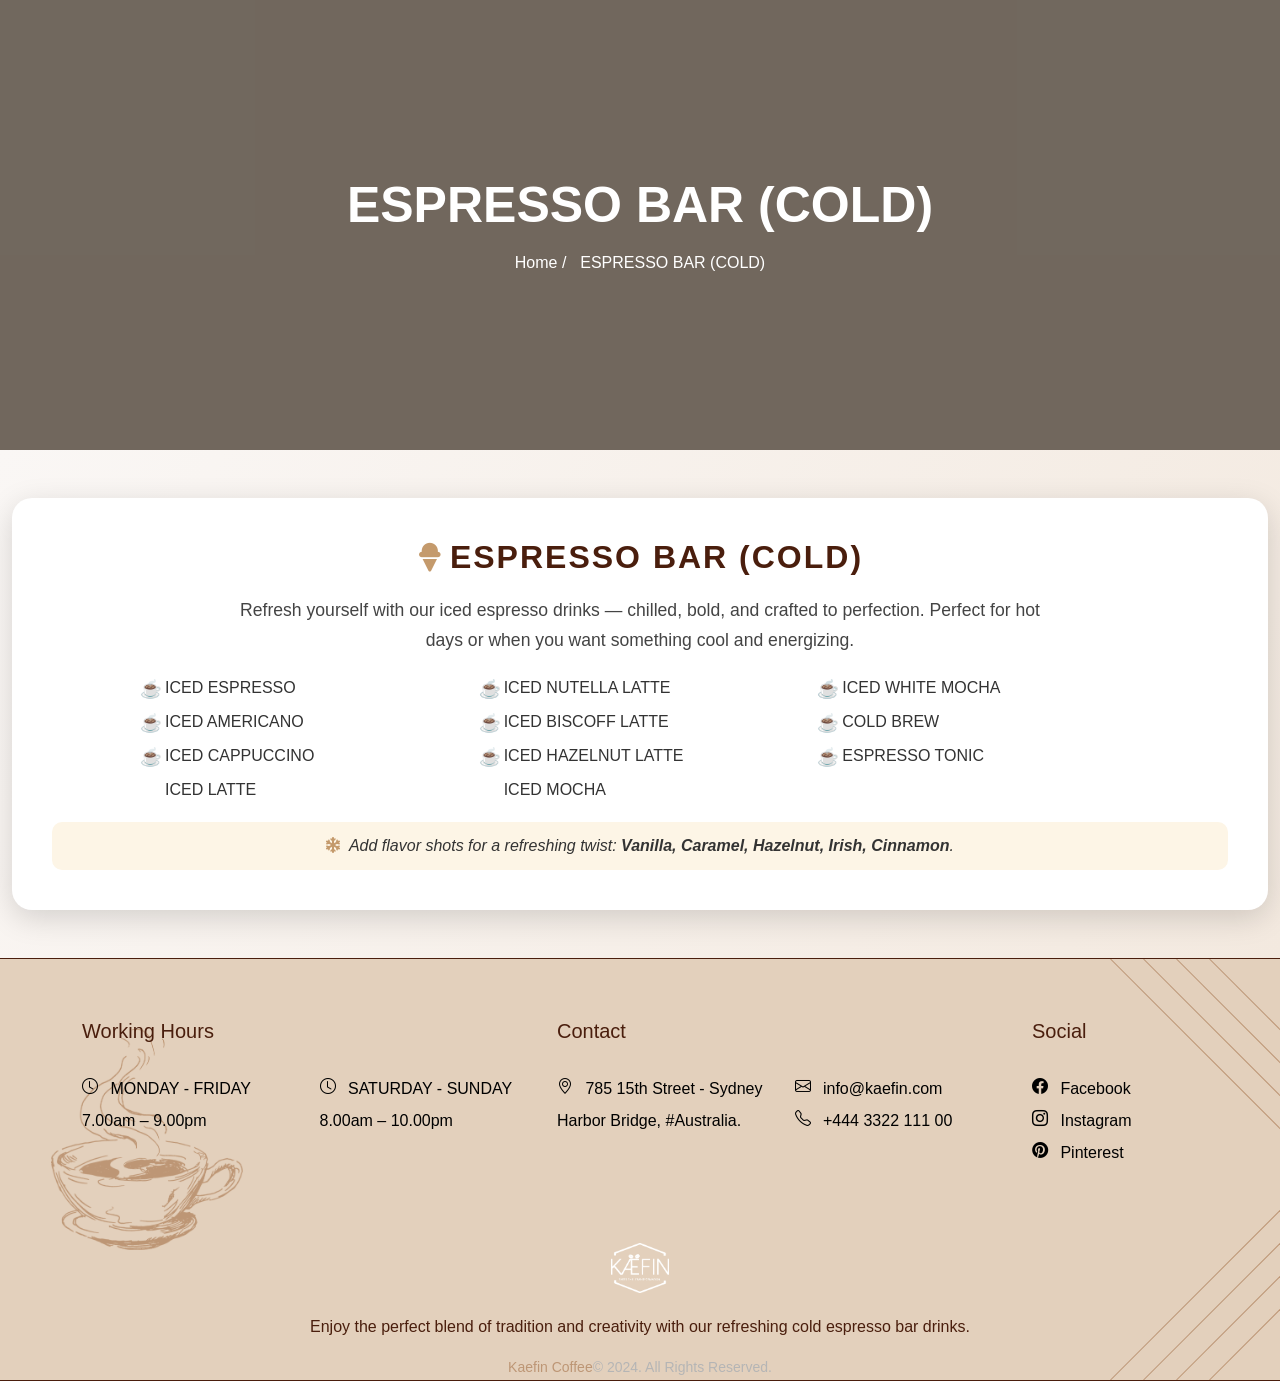
<file: espressobarcold.html>
<!DOCTYPE html>
<html lang="en">

<head>
  <!-- Metas -->
  <meta charset="utf-8">
  <meta http-equiv="X-UA-Compatible" content="IE=edge">
  <meta name="viewport" content="width=device-width, initial-scale=1, maximum-scale=1">
  <meta name="keywords" content="Coffee, Espresso, Cold Drinks">
  <meta name="description" content="Kaefin Coffee Shop - Espresso Bar Cold Menu">
  <meta name="author" content="">

  <!-- Title  -->
  <title>Kaefin | Espresso Bar (Cold)</title>

  <!-- Favicon -->
  <link rel="shortcut icon" href="./assets/image/fav.png" title="Favicon" sizes="16x16">

  <!-- Bootstrap 5 CSS -->
  <link rel="stylesheet" href="https://cdn.jsdelivr.net/npm/bootstrap@5.3.3/dist/css/bootstrap.min.css">

  <!-- Bootstrap Icons CDN -->
  <link href="https://cdn.jsdelivr.net/npm/bootstrap-icons/font/bootstrap-icons.css" rel="stylesheet">

  <!-- FontAwesome -->
  <link rel="stylesheet" href="https://cdnjs.cloudflare.com/ajax/libs/font-awesome/6.5.2/css/all.min.css">

  <!-- Swiper -->
  <link rel="stylesheet" href="https://cdn.jsdelivr.net/npm/swiper@8/swiper-bundle.min.css" />

  <!-- Animate.css -->
  <link rel="stylesheet" href="https://cdnjs.cloudflare.com/ajax/libs/animate.css/4.1.1/animate.min.css" />

  <!-- Custom Style -->
  <link rel="stylesheet" href="./assets/style.css">
</head>

<body class="home-st2">

  <!-- ====== Start Header ====== -->
  <header class="tc-inner-header-st1">
    <div
      class="container h-100 d-flex flex-column justify-content-center align-items-center text-center text-white">
      <div class="title">
        <h2 class="fsz-50 mb-3">ESPRESSO BAR (COLD)</h2>
        <div class="links">
          <a href="index.html" class="text-white">Home /</a>
          <a href="#" class="text-white">ESPRESSO BAR (COLD)</a>
        </div>
      </div>
    </div>
  </header>
  <!-- ====== End Header ====== -->

  <!-- ====== Espresso Cold Section ====== -->
  <section class="espresso-section py-5">
    <div class="container-fluid">
      <div class="row">

        <!-- Full Width Cold Espresso -->
        <div class="col-12">
          <div class="espresso-card espresso-cold wow fadeInUp" data-wow-delay="0.2s">
            <div class="espresso-header d-flex align-items-center justify-content-center">
              <i class="fa-solid fa-ice-cream me-2"></i>
              <h2>ESPRESSO BAR (COLD)</h2>
            </div>
            <p class="espresso-desc text-center">
              Refresh yourself with our iced espresso drinks — chilled, bold, and crafted to perfection.
              Perfect for hot days or when you want something cool and energizing.
            </p>

            <!-- Cold Espresso Menu List -->
            <ul class="espresso-list">
              <li>ICED ESPRESSO</li>
              <li>ICED AMERICANO</li>
              <li>ICED CAPPUCCINO</li>
              <li>ICED LATTE</li>
              <li>ICED NUTELLA LATTE</li>
              <li>ICED BISCOFF LATTE</li>
              <li>ICED HAZELNUT LATTE</li>
              <li>ICED MOCHA</li>
              <li>ICED WHITE MOCHA</li>
              <li>COLD BREW</li>
              <li>ESPRESSO TONIC</li>
            </ul>

            <!-- Extra Note -->
            <div class="espresso-extra">
              <i class="fa-solid fa-snowflake"></i> Add flavor shots for a refreshing twist:
              <b>Vanilla, Caramel, Hazelnut, Irish, Cinnamon</b>.
            </div>
          </div>
        </div>

      </div>
    </div>
  </section>
  <!-- ====== End Espresso Cold Section ====== -->

  <!-- ====== Start Footer ====== -->
  <footer class="tc-footer-st2">
    <div class="footer-links">
      <div class="container">
        <div class="row text-center text-lg-start">
          <!-- Working Hours -->
          <div class="col-lg-5 mb-4">
            <div class="links-group">
              <h6 class="fsz-20 mb-30"> Working Hours </h6>
              <div class="row">
                <div class="col-lg-6">
                  <ul class="links">
                    <li>
                      <a href="#">
                        <i class="bi bi-clock me-2"></i>
                        <span class="txt text-uppercase"> MONDAY - FRIDAY </span> <br>
                        <span> 7.00am – 9.00pm </span>
                      </a>
                    </li>
                  </ul>
                </div>
                <div class="col-lg-6">
                  <ul class="links">
                    <li>
                      <a href="#">
                        <i class="bi bi-clock me-2"></i>
                        <span class="txt text-uppercase"> SATURDAY - SUNDAY </span>
                        <br>
                        <span> 8.00am – 10.00pm </span>
                      </a>
                    </li>
                  </ul>
                </div>
              </div>
            </div>
          </div>

          <!-- Contact -->
          <div class="col-lg-5 mb-4">
            <div class="links-group">
              <h6 class="fsz-20 mb-30"> Contact </h6>
              <div class="row">
                <div class="col-lg-6">
                  <ul class="links">
                    <li>
                      <a href="#">
                        <i class="bi bi-geo-alt me-2"></i>
                        785 15th Street - Sydney Harbor Bridge, #Australia.
                      </a>
                    </li>
                  </ul>
                </div>
                <div class="col-lg-6">
                  <ul class="links">
                    <li>
                      <a href="#">
                        <i class="bi bi-envelope me-2"></i>
                        info@kaefin.com
                      </a>
                    </li>
                    <li>
                      <a href="#">
                        <i class="bi bi-telephone me-2"></i>
                        +444 3322 111 00
                      </a>
                    </li>
                  </ul>
                </div>
              </div>
            </div>
          </div>

          <!-- Social -->
          <div class="col-lg-2 mb-4">
            <div class="links-group">
              <h6 class="fsz-20 mb-30"> Social </h6>
              <ul class="links">
                <li><a href="#"><i class="bi bi-facebook me-2"></i> Facebook</a></li>
                <li><a href="#"><i class="bi bi-instagram me-2"></i> Instagram</a></li>
                <li><a href="#"><i class="bi bi-pinterest me-2"></i> Pinterest</a></li>
              </ul>
            </div>
          </div>
        </div>
      </div>
      <div class="lines"><span></span><span></span><span></span><span></span></div>
    </div>

    <!-- Information Section -->
    <div class="foot-suscribe text-center">
      <div class="container">
        <a href="#" class="foot-logo th-50 mb-20 d-inline-block">
          <img src="./assets/image/Kaefin Logo 01.png" alt="">
        </a>
        <p class="fsz-16 px-lg-5 mx-lg-5" style="color:#4A1E0D">
          Enjoy the perfect blend of tradition and creativity with our refreshing cold espresso bar drinks.
        </p>

        <p class="mt-3"> <a href="#" class="cr-brown1"> Kaefin Coffee </a>© 2024. All Rights Reserved. </p>
      </div>
      <div class="lines"><span></span><span></span><span></span><span></span></div>
    </div>

    <img src="./assets/image/vec3.png" alt="" class="shap">
  </footer>
  <!-- ====== End Footer ====== -->

  <!-- Bootstrap JS -->
  <script src="https://cdn.jsdelivr.net/npm/bootstrap@5.3.3/dist/js/bootstrap.bundle.min.js"></script>

  <!-- WOW.js -->
  <script src="https://cdnjs.cloudflare.com/ajax/libs/wow/1.1.2/wow.min.js"></script>
  <script>
    new WOW().init();
  </script>
</body>

</html>
</file>
<file: assets/style.css>
/* common css start */
@charset "UTF-8";

/* ========= [ * variable ]  =========*/
/* --------------- variable --------------- */
:root {
    --cr-red1: #D12D2D;
    --cr-brown1: #bd9675;
    --cr-orange1: #FE7F32;
    --cr-dark1: #1b1b1b;
    --cr-light1: #b5b5b5;
    --cr-light2: #D9D9D9;
}

.cr-red1 {
    color: var(--cr-red1) !important;
}

.bg-red1 {
    background: var(--cr-red1) !important;
}

.border-red1 {
    border-color: var(--cr-red1) !important;
}

.hover-red1:hover {
    color: var(--cr-red1) !important;
}

.hover-bg-red1:hover {
    background: var(--cr-red1) !important;
    border-color: var(--cr-red1) !important;
    color: #fff !important;
}

.hover-bg-red1:hover * {
    color: #fff;
}

.cr-brown1 {
    color: var(--cr-brown1) !important;
}

.bg-brown1 {
    background: #4A1E0D !important;
    color: #E3D0BC !important;
}

.border-brown1 {
    border-color: #4A1E0D !important;
}

.hover-brown1:hover {
    color: var(--cr-brown1) !important;
}

.hover-bg-brown1:hover {
    background: var(--cr-brown1) !important;
    border-color: var(--cr-brown1) !important;
    color: #fff !important;
}

.hover-bg-brown1:hover * {
    color: #fff;
}

.nav-link {
    color: #4A1E0D !important;
}

.cr-orange1 {
    color: var(--cr-orange1) !important;
}

.bg-orange1 {
    background: var(--cr-orange1) !important;
}

.border-orange1 {
    border-color: var(--cr-orange1) !important;
}

.hover-orange1:hover {
    color: var(--cr-orange1) !important;
}

.hover-bg-orange1:hover {
    background: var(--cr-orange1) !important;
    border-color: var(--cr-orange1) !important;
    color: #fff !important;
}

.hover-bg-orange1:hover * {
    color: #fff;
}

.cr-dark1 {
    color: var(--cr-dark1) !important;
}

.bg-dark1 {
    background: var(--cr-dark1) !important;
}

.border-dark1 {
    border-color: var(--cr-dark1) !important;
}

.hover-dark1:hover {
    color: var(--cr-dark1) !important;
}

.hover-bg-dark1:hover {
    background: var(--cr-dark1) !important;
    border-color: var(--cr-dark1) !important;
    color: #fff !important;
}

.hover-bg-dark1:hover * {
    color: #fff;
}

.cr-light1 {
    color: var(--cr-light1) !important;
}

.bg-light1 {
    background: var(--cr-light1) !important;
}

.border-light1 {
    border-color: var(--cr-light1) !important;
}

.hover-light1:hover {
    color: var(--cr-light1) !important;
}

.hover-bg-light1:hover {
    background: var(--cr-light1) !important;
    border-color: var(--cr-light1) !important;
    color: var(--cr-dark1) !important;
}

.hover-bg-light1:hover * {
    color: var(--cr-dark1);
}

.cr-light2 {
    color: var(--cr-light2) !important;
}

.bg-light2 {
    background: var(--cr-light2) !important;
}

.border-light2 {
    border-color: var(--cr-light2) !important;
}

.hover-light2:hover {
    color: var(--cr-light2) !important;
}

.hover-bg-light2:hover {
    background: var(--cr-light2) !important;
    border-color: var(--cr-light2) !important;
    color: var(--cr-dark1) !important;
}

.hover-bg-light2:hover * {
    color: var(--cr-dark1);
}

.hover-white:hover {
    color: #fff !important;
}

.hover-bg-white:hover {
    background-color: #fff !important;
    color: #000 !important;
}

.hover-bg-white:hover * {
    color: #000;
}

.hover-black:hover {
    color: #000 !important;
}

.hover-bg-black:hover {
    background-color: #000 !important;
    color: #fff !important;
}

.hover-bg-black:hover * {
    color: #fff;
}

.border-000 {
    border-color: #000;
}

/* ========= [ * global ]  =========*/
/* --------------- global --------------- */


*,
* button:focus {
    outline: 0;
    margin: 0;
}

html::-webkit-scrollbar {
    height: 20px;
    width: 10px;
    background: #f1f1f1;
    border-radius: 0;
}

html::-webkit-scrollbar-thumb {
    background: #999;
    border-radius: 10px;
}

html::-webkit-scrollbar-corner {
    background: #999;
    border-radius: 10px;
}

body {
    font-family: "Josefin Sans", sans-serif;
    text-decoration: none;
    font-size: 14px;
    overflow-x: hidden;
    position: relative;
    color: #191919;
}

body .sub-font {
    font-family: "Oswald", sans-serif;
}

body .sub-font1 {
    font-family: "Pacifico", cursive;
}

.swiper-container {
    overflow: hidden;
}

.swiper-notification {
    display: none;
}

.swiper-pagination {
    bottom: 0;
}

.swiper-pagination .swiper-pagination-bullet {
    background-color: var(--cr-dark1);
    width: 3px;
    height: 3px;
    opacity: 1;
    margin: 0 10px !important;
    outline: 1px solid transparent;
    outline-offset: 5px;
}

.swiper-pagination .swiper-pagination-bullet-active {
    outline: 1px solid var(--cr-dark1);
}

.swiper-pagination.swiper-pagination-light .swiper-pagination-bullet {
    background-color: #fff;
}

.swiper-pagination.swiper-pagination-light .swiper-pagination-bullet-active {
    outline: 1px solid #fff;
}

.form-control:focus {
    -webkit-box-shadow: none;
    box-shadow: none;
}

.navbar {
    z-index: 99;
}

@media screen and (max-width: 991px) {
    .navbar .navbar-nav {
        margin-top: 20px;
    }

    .navbar .navbar-nav .nav-item {
        position: relative;
        margin: 5px 0;
    }
}

h1,
h2,
h3,
h4,
h5,
h6 {
    font-weight: 500;
    margin: 0;
    font-family: "Oswald", sans-serif;
}

.container,
.container-fluid {
    position: relative;
    z-index: 5;
}

.banner_canvas {
    position: fixed;
    top: 0;
    left: 0;
    height: 100%;
    width: 100%;
    opacity: 0.07;
    z-index: 15;
    pointer-events: none;
}

body a:focus {
    outline: 0;
}

a:hover {
    color: inherit;
    text-decoration: none;
}

body ul {
    list-style-type: none;
    margin: 0;
}

.btn-default:active,
.btn-default:active:focus,
.btn-default:active:hover,
.btn-default:focus,
.btn-default:hover,
.btn-primary:not(:disabled):not(.disabled):active:focus,
.btn:not(:disabled):not(.disabled).active,
.btn:not(:disabled):not(.disabled):active {
    -webkit-appearance: none;
}

.btn:active,
.btn:active:focus,
.btn:active:hover,
.btn:focus,
.btn:hover,
.btn:not(:disabled):not(.disabled).active,
.btn:not(:disabled):not(.disabled):active {
    -webkit-transition: all 0.6s ease;
    transition: all 0.6s ease;
    outline: 0;
}

a,
span,
img {
    display: inline-block;
    -webkit-transition: all 0.3s ease;
    transition: all 0.3s ease;
    color: inherit;
    text-decoration: none;
}

ul {
    padding: 0;
}

img {
    max-width: 100%;
    max-height: 100%;
}

p {
    font-size: 14px;
    line-height: 1.7;
    margin: 0;
}

i,
.bi {
    display: -webkit-inline-box;
    display: -ms-inline-flexbox;
    display: inline-flex;
}

.text {
    font-size: 14px;
    line-height: 1.8;
}

.small,
small {
    font-size: 12px;
    display: inline-block;
}

small.text {
    font-size: 12px;
}

.section-padding {
    padding: 120px 0;
}

/* Preloader
-----------------------------------------------------------------*/
.loader-wrap {
    position: fixed;
    z-index: 10;
    height: 100vh;
    width: 100%;
    left: 0;
    top: 0;
    display: -webkit-box;
    display: -ms-flexbox;
    display: flex;
    overflow: hidden;
    -webkit-box-align: center;
    -ms-flex-align: center;
    align-items: center;
    -webkit-box-pack: center;
    -ms-flex-pack: center;
    justify-content: center;
    background: transparent;
    z-index: 99999999999999;
    overflow: hidden;
}

.loader-wrap svg {
    position: absolute;
    top: 0;
    width: 100vw;
    height: 110vh;
}

.loader-wrap .load-logo {
    position: relative;
    z-index: 999;
    -webkit-transition: all 1s ease;
    transition: all 1s ease;
    margin: auto;
    text-align: center;
}

.loader-wrap .load-logo img {
    max-height: 70px;
    width: 150px;
}

.loader-wrap .loader-wrap-heading .load-text {
    font-size: 20px;
    font-weight: 200;
    letter-spacing: 5px;
    text-transform: uppercase;
    z-index: 20;
    color: #fff;
}

.load-text span {
    -webkit-animation: loading 1s infinite alternate;
    animation: loading 1s infinite alternate;
}

.load-text span:nth-child(1) {
    -webkit-animation-delay: 0s;
    animation-delay: 0s;
}

.load-text span:nth-child(2) {
    -webkit-animation-delay: 0.1s;
    animation-delay: 0.1s;
}

.load-text span:nth-child(3) {
    -webkit-animation-delay: 0.2s;
    animation-delay: 0.2s;
}

.load-text span:nth-child(4) {
    -webkit-animation-delay: 0.3s;
    animation-delay: 0.3s;
}

.load-text span:nth-child(5) {
    -webkit-animation-delay: 0.4s;
    animation-delay: 0.4s;
}

.load-text span:nth-child(6) {
    -webkit-animation-delay: 0.5s;
    animation-delay: 0.5s;
}

.load-text span:nth-child(7) {
    -webkit-animation-delay: 0.6s;
    animation-delay: 0.6s;
}

@-webkit-keyframes loading {
    0% {
        opacity: 1;
    }

    100% {
        opacity: 0;
    }
}

@keyframes loading {
    0% {
        opacity: 1;
    }

    100% {
        opacity: 0;
    }
}

/* --------------- fixed-menu --------------- */
.fixed-menu {
    position: fixed;
    top: 0;
    left: 0;
    width: 100%;
    height: 100vh;
    opacity: 0;
    visibility: hidden;
    z-index: 999;
    -webkit-transform: scale(1.4);
    transform: scale(1.4);
    -webkit-transition: all 0.6s ease;
    transition: all 0.6s ease;
}

.fixed-menu.show {
    opacity: 1;
    visibility: visible;
    -webkit-transform: scale(1);
    transform: scale(1);
    -webkit-transition: all 0.6s ease;
    transition: all 0.6s ease;
}

.fixed-menu .clss {
    position: fixed;
    top: 30px;
    left: 50%;
    -webkit-transform: translateX(-50%);
    transform: translateX(-50%);
    font-size: 30px;
    z-index: 99991;
    cursor: pointer;
}

.fixed-menu .clss:hover {
    color: #4A1E0D;
}

.fixed-menu .circle {
    position: fixed;
    pointer-events: none;
    top: 0;
    left: 0;
    width: 100%;
    height: 100vh;
    z-index: 999;
    /* background-color: #fff; */
    mask: radial-gradient(15vw, transparent 100%, #000);
    -webkit-mask: radial-gradient(15vw, transparent 100%, #000);
    -webkit-backdrop-filter: blur(10px);
    backdrop-filter: blur(10px);
    background-image: radial-gradient(calc(15vw + 1px), #eee5 100%, #eee2);
}

.fixed-menu .food-slider {
    position: relative;
    overflow: hidden;
    height: 100vh;
}

.fixed-menu .food-slider .swiper-wrapper {
    -webkit-box-align: center;
    -ms-flex-align: center;
    align-items: center;
}

.fixed-menu .food-slider .swiper-slide {
    position: relative;
    width: 28vw !important;
    height: 28vw !important;
    -webkit-transform: scale(0.5) rotate(90deg);
    transform: scale(0.5) rotate(90deg);
    -webkit-transition: all 1s ease;
    transition: all 1s ease;
}

.fixed-menu .food-slider .swiper-slide-active {
    -webkit-transform: scale(1) rotate(0);
    transform: scale(1) rotate(0);
    -webkit-transition: all 1s ease;
    transition: all 1s ease;
}

.fixed-menu .food-slider .dish-card {
    display: block;
}

.fixed-menu .food-slider .dish-card img {
    width: 100%;
    height: 100%;
    -o-object-fit: contain;
    object-fit: contain;
}

.fixed-menu .food-text-slider {
    position: fixed;
    bottom: 0;
    left: 0;
    width: 100%;
    z-index: 9999;
    text-align: center;
    height: 26vh;
    overflow: hidden;
}

.fixed-menu .food-text-slider .text-card {
    color: #fff;
    display: -webkit-box;
    display: -ms-flexbox;
    display: flex;
    -webkit-box-orient: vertical;
    -webkit-box-direction: normal;
    -ms-flex-direction: column;
    flex-direction: column;
    -webkit-box-pack: end;
    -ms-flex-pack: end;
    justify-content: flex-end;
}

.fixed-menu .food-text-slider .text-card h2 {
    font-size: calc(4vw + 15px);
    text-transform: uppercase;
    text-shadow: 5px 5px 10px #0009;
}

.fixed-menu .swiper-button-prev,
.fixed-menu .swiper-button-next {
    z-index: 9999;
    width: 50px !important;
    height: 50px !important;
    background-color: #fff4 !important;
    border-radius: 50%;
    -webkit-transition: all 0.3s ease;
    transition: all 0.3s ease;
}

.fixed-menu .swiper-button-prev::after,
.fixed-menu .swiper-button-next::after {
    font-size: 20px !important;
    color: var(--cr-dark1) !important;
}

.fixed-menu .swiper-button-prev:hover,
.fixed-menu .swiper-button-next:hover {
    background-color: #fff !important;
}

@media screen and (max-width: 991px) {
    .fixed-menu .circle {
        mask: radial-gradient(27vw, transparent 100%, #000);
        -webkit-mask: radial-gradient(27vw, transparent 100%, #000);
        background-image: radial-gradient(calc(27vw + 1px), #eee5 100%, #eee2);
    }

    .fixed-menu .food-slider .swiper-slide {
        width: 50vw !important;
        height: 50vw !important;
    }
}

/* ====================== [ Start mouse-cursor ] ====================== */
.swiper-wrapper.curs-scroll {
    cursor: none;
}

.mouse-cursor {
    position: fixed;
    left: 0;
    top: 0;
    pointer-events: none;
    border-radius: 50%;
    -webkit-transform: translateZ(0);
    transform: translateZ(0);
    visibility: hidden;
}

.cursor-inner {
    margin-left: -4px;
    margin-top: -4px;
    width: 8px;
    height: 8px;
    z-index: 10000001;
    background-color: var(--cr-red1);
    -webkit-transition: width 0.3s ease-in-out, height 0.3s ease-in-out, margin 0.3s ease-in-out, opacity 0.3s ease-in-out;
    transition: width 0.3s ease-in-out, height 0.3s ease-in-out, margin 0.3s ease-in-out, opacity 0.3s ease-in-out;
    display: none;
}

.cursor-inner.cursor-hover {
    opacity: 1;
}

.cursor-outer {
    margin-left: -20px;
    margin-top: -20px;
    -webkit-box-sizing: border-box;
    box-sizing: border-box;
    opacity: 0.5;
    z-index: 10000000;
    -webkit-transition: width 0.3s ease-in-out, height 0.3s ease-in-out, margin 0.3s ease-in-out, background-color 0.3s, opacity 0.3s;
    transition: width 0.3s ease-in-out, height 0.3s ease-in-out, margin 0.3s ease-in-out, background-color 0.3s, opacity 0.3s;
    opacity: 1;
    -webkit-transition: all 0.1s linear;
    transition: all 0.1s linear;
    background: #fff2;
    height: 40px;
    width: 40px;
    -webkit-box-shadow: rgba(255, 255, 255, 0) 0px 0px 0px 5px;
    box-shadow: rgba(255, 255, 255, 0) 0px 0px 0px 5px;
}

.cursor-outer.cursor-hover {
    opacity: 1;
    margin-left: -30px;
    margin-top: -30px;
    width: 60px;
    height: 60px;
    background-color: var(--cr-red1) !important;
    opacity: 0.3 !important;
}

/* ====================== [ End mouse-cursor ] ====================== */
/* --------------- dropdown --------------- */
.dropdown-toggle::after {
    position: relative;
    top: 3px;
    opacity: 0.8;
    content: "";
    display: inline-block;
    font-family: "Font Awesome 6 Pro";
    border: 0;
    line-height: 1;
    font-size: 0.8em;
}

.dropdown-menu {
    position: absolute !important;
    min-width: 220px;
    padding: 0;
    border: 0;
    -webkit-box-shadow: 0 0 20px #0001;
    box-shadow: 0 0 20px #0001;
    top: 100%;
    left: 0;
    padding: 10px;
    border-radius: 10px;
    margin: 0;
    display: block;
    -webkit-transform: translateY(15px);
    transform: translateY(15px);
    opacity: 0;
    visibility: hidden;
    -webkit-transition: all 0.3s ease;
    transition: all 0.3s ease;
}

.dropdown-menu .dropdown-item {
    padding: 8px 20px;
    font-size: 14px;
    border-radius: 10px;
}

.nav-item:hover>.dropdown-menu {
    opacity: 1;
    visibility: visible;
    -webkit-transform: translateY(0);
    transform: translateY(0);
}

.dropdown-submenu:hover>.dropdown-menu {
    opacity: 1;
    visibility: visible;
    -webkit-transform: translateY(0);
    transform: translateY(0);
}

.dropdown-submenu {
    position: relative;
}

.dropdown-submenu .dropdown-menu {
    top: 0;
    left: calc(100% + 10px);
}

@media screen and (max-width: 991px) {
    .nav-item:hover>.dropdown-menu {
        position: static !important;
    }

    .dropdown-submenu:hover>.dropdown-menu {
        position: static !important;
    }
}

/* --------------- forms --------------- */
select:focus,
input:focus {
    -webkit-box-shadow: none !important;
    box-shadow: none !important;
}

/* --------------- to_top button --------------- */
.to_top {
    position: fixed;
    z-index: 9999;
    bottom: 3vw;
    right: -80px;
    width: 50px;
    height: 50px;
    border-radius: 50%;
    color: #999;
    border: 1px solid #999;
    font-size: 11px;
    text-align: center;
    padding: 7px;
    line-height: 1;
    opacity: 0;
    -webkit-transition: all 0.4s ease;
    transition: all 0.4s ease;
    font-size: 18px;
    display: -webkit-box;
    display: -ms-flexbox;
    display: flex;
    -webkit-box-align: center;
    -ms-flex-align: center;
    align-items: center;
    -webkit-box-pack: center;
    -ms-flex-pack: center;
    justify-content: center;
}

.to_top small {
    display: block;
    text-transform: uppercase;
    -webkit-transition: all 0.4s ease;
    transition: all 0.4s ease;
    font-size: 8px;
}

.to_top i {
    -webkit-transition: all 0.4s ease;
    transition: all 0.4s ease;
}

.to_top.show {
    right: 3vw;
    opacity: 1;
}

/**
 * ----------------------------------------
 * animation rotate-center
 * ----------------------------------------
*/
.rotate-center {
    -webkit-animation: rotate-center 100s linear infinite both;
    animation: rotate-center 100s linear infinite both;
}

.rotate-center.reverse {
    -webkit-animation: rotate-center 100s linear infinite both reverse;
    animation: rotate-center 100s linear infinite both reverse;
}

@-webkit-keyframes rotate-center {
    0% {
        -webkit-transform: rotate(0);
        transform: rotate(0);
    }

    100% {
        -webkit-transform: rotate(360deg);
        transform: rotate(360deg);
    }
}

@keyframes rotate-center {
    0% {
        -webkit-transform: rotate(0);
        transform: rotate(0);
    }

    100% {
        -webkit-transform: rotate(360deg);
        transform: rotate(360deg);
    }
}

/**
 * ----------------------------------------
 * animation slide_up_down
 * ----------------------------------------
*/
.slide-up-down {
    -webkit-animation: slide_up_down 1.7s ease-in-out infinite alternate both;
    animation: slide_up_down 1.7s ease-in-out infinite alternate both;
}

/* ------- */
@-webkit-keyframes slide_up_down {
    0% {
        -webkit-transform: translateY(0);
        transform: translateY(0);
    }

    100% {
        -webkit-transform: translateY(-20px);
        transform: translateY(-20px);
    }
}

@keyframes slide_up_down {
    0% {
        -webkit-transform: translateY(0);
        transform: translateY(0);
    }

    100% {
        -webkit-transform: translateY(-20px);
        transform: translateY(-20px);
    }
}

.left_to_right_apperance {
    -webkit-transform: scale(1.2);
    transform: scale(1.2);
    -webkit-transition: all 0.8s ease-in-out;
    transition: all 0.8s ease-in-out;
    -webkit-transition-delay: 0.4s;
    transition-delay: 0.4s;
    -webkit-clip-path: polygon(0 0, 0 0, 0 100%, 0% 100%);
    clip-path: polygon(0 0, 0 0, 0 100%, 0% 100%);
}

.left_to_right_apperance.no_scale {
    -webkit-transform: scale(1);
    transform: scale(1);
}

.left_to_right_apperance.animated {
    -webkit-transform: scale(1);
    transform: scale(1);
    -webkit-clip-path: polygon(0 0, 100% 0, 100% 100%, 0% 100%);
    clip-path: polygon(0 0, 100% 0, 100% 100%, 0% 100%);
}

.blurIn {
    -webkit-filter: blur(10px);
    filter: blur(10px);
    -webkit-transition: all 1s ease;
    transition: all 1s ease;
    -webkit-transition-delay: 0.5s;
    transition-delay: 0.5s;
}

.blurIn.animated {
    -webkit-filter: blur(0);
    filter: blur(0);
}

/* ========= [ * buttons ]  =========*/
/* --------------- buttons style --------------- */
.butn {
    padding: 12px 35px;
    -webkit-transition: all 0.2s ease;
    transition: all 0.2s ease;
    position: relative;
    text-align: center;
    font-size: 16px;
    text-transform: capitalize;
    font-family: "Oswald", sans-serif;
}

.butn.md-butn {
    padding: 10px 25px;
}

.butn:hover {
    -webkit-box-shadow: 7px 10px 15px #0004;
    box-shadow: 7px 10px 15px #0004;
    -webkit-transform: translateY(-2px);
    transform: translateY(-2px);
}

.butn.size-1 {
    width: 170px;
    padding: 15px;
}

@media screen and (max-width: 991px) {
    .butn-1 {
        padding: 8px 15px;
        font-size: 13px;
    }
}

/* ========= [ * helper ]  =========*/
/* --------------- helper classes --------------- */
/* --------------- disply classes --------------- */
.df-center {
    display: -webkit-box !important;
    display: -ms-flexbox !important;
    display: flex !important;
    -webkit-box-align: center !important;
    -ms-flex-align: center !important;
    align-items: center !important;
    -webkit-box-pack: center !important;
    -ms-flex-pack: center !important;
    justify-content: center !important;
}

.dnf-center {
    display: -webkit-inline-box !important;
    display: -ms-inline-flexbox !important;
    display: inline-flex !important;
    -webkit-box-align: center !important;
    -ms-flex-align: center !important;
    align-items: center !important;
    -webkit-box-pack: center !important;
    -ms-flex-pack: center !important;
    justify-content: center !important;
}

/* --------------- radius classes --------------- */
.radius-1 {
    border-radius: 3px !important;
}

.radius-2 {
    border-radius: 5px !important;
}

.radius-3 {
    border-radius: 8px !important;
}

.radius-4 {
    border-radius: 10px !important;
}

.radius-5 {
    border-radius: 12px !important;
}

.radius-6 {
    border-radius: 15px !important;
}

.radius-7 {
    border-radius: 20px !important;
}

.radius-8 {
    border-radius: 25px !important;
}

.radius-9 {
    border-radius: 30px !important;
}

.radius-10 {
    border-radius: 50px !important;
}

/* --------------- margin classes --------------- */
.mt-10 {
    margin-top: 10px !important;
}

.mt-12 {
    margin-top: 12px !important;
}

.mt-15 {
    margin-top: 15px !important;
}

.mt-20 {
    margin-top: 20px !important;
}

.mt-30 {
    margin-top: 30px !important;
}

.mt-40 {
    margin-top: 40px !important;
}

.mt-50 {
    margin-top: 50px !important;
}

.mt-60 {
    margin-top: 60px !important;
}

.mt-70 {
    margin-top: 70px !important;
}

.mt-80 {
    margin-top: 80px !important;
}

.mt-90 {
    margin-top: 90px !important;
}

.mt-100 {
    margin-top: 100px !important;
}

.mt-120 {
    margin-top: 120px !important;
}

.mt-150 {
    margin-top: 150px !important;
}

.mt-200 {
    margin-top: 200px !important;
}

.mb-10 {
    margin-bottom: 10px !important;
}

.mb-12 {
    margin-bottom: 12px !important;
}

.mb-15 {
    margin-bottom: 15px !important;
}

.mb-20 {
    margin-bottom: 20px !important;
}

.mb-30 {
    margin-bottom: 30px !important;
}

.mb-40 {
    margin-bottom: 40px !important;
}

.mb-50 {
    margin-bottom: 50px !important;
}

.mb-60 {
    margin-bottom: 60px !important;
}

.mb-70 {
    margin-bottom: 70px !important;
}

.mb-80 {
    margin-bottom: 80px !important;
}

.mb-90 {
    margin-bottom: 90px !important;
}

.mb-100 {
    margin-bottom: 100px !important;
}

.mb-120 {
    margin-bottom: 120px !important;
}

.mb-150 {
    margin-bottom: 150px !important;
}

.mb-200 {
    margin-bottom: 200px !important;
}

.ms-10 {
    -webkit-margin-start: 10px !important;
    margin-inline-start: 10px !important;
}

.ms-15 {
    -webkit-margin-start: 15px !important;
    margin-inline-start: 15px !important;
}

.ms-20 {
    -webkit-margin-start: 20px !important;
    margin-inline-start: 20px !important;
}

.ms-30 {
    -webkit-margin-start: 30px !important;
    margin-inline-start: 30px !important;
}

.ms-40 {
    -webkit-margin-start: 40px !important;
    margin-inline-start: 40px !important;
}

.ms-50 {
    -webkit-margin-start: 50px !important;
    margin-inline-start: 50px !important;
}

.ms-60 {
    -webkit-margin-start: 60px !important;
    margin-inline-start: 60px !important;
}

.ms-70 {
    -webkit-margin-start: 70px !important;
    margin-inline-start: 70px !important;
}

.ms-80 {
    -webkit-margin-start: 80px !important;
    margin-inline-start: 80px !important;
}

.ms-90 {
    -webkit-margin-start: 90px !important;
    margin-inline-start: 90px !important;
}

.ms-100 {
    -webkit-margin-start: 100px !important;
    margin-inline-start: 100px !important;
}

.ms-120 {
    -webkit-margin-start: 120px !important;
    margin-inline-start: 120px !important;
}

.ms-150 {
    -webkit-margin-start: 150px !important;
    margin-inline-start: 150px !important;
}

.ms-200 {
    -webkit-margin-start: 200px !important;
    margin-inline-start: 200px !important;
}

.me-10 {
    -webkit-margin-end: 10px !important;
    margin-inline-end: 10px !important;
}

.me-15 {
    -webkit-margin-end: 15px !important;
    margin-inline-end: 15px !important;
}

.me-20 {
    -webkit-margin-end: 20px !important;
    margin-inline-end: 20px !important;
}

.me-30 {
    -webkit-margin-end: 30px !important;
    margin-inline-end: 30px !important;
}

.me-40 {
    -webkit-margin-end: 40px !important;
    margin-inline-end: 40px !important;
}

.me-50 {
    -webkit-margin-end: 50px !important;
    margin-inline-end: 50px !important;
}

.me-60 {
    -webkit-margin-end: 60px !important;
    margin-inline-end: 60px !important;
}

.me-70 {
    -webkit-margin-end: 70px !important;
    margin-inline-end: 70px !important;
}

.me-80 {
    -webkit-margin-end: 80px !important;
    margin-inline-end: 80px !important;
}

.me-90 {
    -webkit-margin-end: 90px !important;
    margin-inline-end: 90px !important;
}

.me-100 {
    -webkit-margin-end: 100px !important;
    margin-inline-end: 100px !important;
}

.me-120 {
    -webkit-margin-end: 120px !important;
    margin-inline-end: 120px !important;
}

.me-150 {
    -webkit-margin-end: 150px !important;
    margin-inline-end: 150px !important;
}

.me-200 {
    -webkit-margin-end: 200px !important;
    margin-inline-end: 200px !important;
}

/* --------------- padding classes --------------- */
.p-10 {
    padding: 10px !important;
}

.p-15 {
    padding: 15px !important;
}

.p-20 {
    padding: 20px !important;
}

.p-30 {
    padding: 30px !important;
}

.p-40 {
    padding: 40px !important;
}

.p-50 {
    padding: 50px !important;
}

.p-60 {
    padding: 60px !important;
}

.p-70 {
    padding: 70px !important;
}

.p-80 {
    padding: 80px !important;
}

.p-90 {
    padding: 90px !important;
}

.p-100 {
    padding: 100px !important;
}

.p-120 {
    padding: 120px !important;
}

.p-150 {
    padding: 150px !important;
}

.p-200 {
    padding: 200px !important;
}

.ps-10 {
    -webkit-padding-start: 10px !important;
    padding-inline-start: 10px !important;
}

.ps-15 {
    -webkit-padding-start: 15px !important;
    padding-inline-start: 15px !important;
}

.ps-20 {
    -webkit-padding-start: 20px !important;
    padding-inline-start: 20px !important;
}

.ps-30 {
    -webkit-padding-start: 30px !important;
    padding-inline-start: 30px !important;
}

.ps-40 {
    -webkit-padding-start: 40px !important;
    padding-inline-start: 40px !important;
}

.ps-50 {
    -webkit-padding-start: 50px !important;
    padding-inline-start: 50px !important;
}

.ps-60 {
    -webkit-padding-start: 60px !important;
    padding-inline-start: 60px !important;
}

.ps-70 {
    -webkit-padding-start: 70px !important;
    padding-inline-start: 70px !important;
}

.ps-80 {
    -webkit-padding-start: 80px !important;
    padding-inline-start: 80px !important;
}

.ps-90 {
    -webkit-padding-start: 90px !important;
    padding-inline-start: 90px !important;
}

.ps-100 {
    -webkit-padding-start: 100px !important;
    padding-inline-start: 100px !important;
}

.ps-120 {
    -webkit-padding-start: 120px !important;
    padding-inline-start: 120px !important;
}

.ps-150 {
    -webkit-padding-start: 150px !important;
    padding-inline-start: 150px !important;
}

.ps-200 {
    -webkit-padding-start: 200px !important;
    padding-inline-start: 200px !important;
}

.pe-10 {
    -webkit-padding-end: 10px !important;
    padding-inline-end: 10px !important;
}

.pe-15 {
    -webkit-padding-end: 15px !important;
    padding-inline-end: 15px !important;
}

.pe-20 {
    -webkit-padding-end: 20px !important;
    padding-inline-end: 20px !important;
}

.pe-30 {
    -webkit-padding-end: 30px !important;
    padding-inline-end: 30px !important;
}

.pe-40 {
    -webkit-padding-end: 40px !important;
    padding-inline-end: 40px !important;
}

.pe-50 {
    -webkit-padding-end: 50px !important;
    padding-inline-end: 50px !important;
}

.pe-60 {
    -webkit-padding-end: 60px !important;
    padding-inline-end: 60px !important;
}

.pe-70 {
    -webkit-padding-end: 70px !important;
    padding-inline-end: 70px !important;
}

.pe-80 {
    -webkit-padding-end: 80px !important;
    padding-inline-end: 80px !important;
}

.pe-90 {
    -webkit-padding-end: 90px !important;
    padding-inline-end: 90px !important;
}

.pe-100 {
    -webkit-padding-end: 100px !important;
    padding-inline-end: 100px !important;
}

.pe-120 {
    -webkit-padding-end: 120px !important;
    padding-inline-end: 120px !important;
}

.pe-150 {
    -webkit-padding-end: 150px !important;
    padding-inline-end: 150px !important;
}

.pe-200 {
    -webkit-padding-end: 200px !important;
    padding-inline-end: 200px !important;
}

.pt-10 {
    padding-top: 10px !important;
}

.pt-12 {
    padding-top: 12px !important;
}

.pt-15 {
    padding-top: 15px !important;
}

.pt-20 {
    padding-top: 20px !important;
}

.pt-30 {
    padding-top: 30px !important;
}

.pt-40 {
    padding-top: 40px !important;
}

.pt-50 {
    padding-top: 50px !important;
}

.pt-60 {
    padding-top: 60px !important;
}

.pt-70 {
    padding-top: 70px !important;
}

.pt-80 {
    padding-top: 80px !important;
}

.pt-90 {
    padding-top: 90px !important;
}

.pt-100 {
    padding-top: 100px !important;
}

/* .pt-120 {
    padding-top: 120px !important;
} */

.pt-150 {
    padding-top: 150px !important;
}

.pt-200 {
    padding-top: 200px !important;
}

.pb-10 {
    padding-bottom: 10px !important;
}

.pb-12 {
    padding-bottom: 12px !important;
}

.pb-15 {
    padding-bottom: 15px !important;
}

.pb-20 {
    padding-bottom: 20px !important;
}

.pb-30 {
    padding-bottom: 30px !important;
}

.pb-40 {
    padding-bottom: 40px !important;
}

.pb-50 {
    padding-bottom: 50px !important;
}

.pb-60 {
    padding-bottom: 60px !important;
}

.pb-70 {
    padding-bottom: 70px !important;
}

.pb-80 {
    padding-bottom: 80px !important;
}

.pb-90 {
    padding-bottom: 90px !important;
}

.pb-100 {
    padding-bottom: 100px !important;
}

.pb-120 {
    padding-bottom: 120px !important;
}

.pb-150 {
    padding-bottom: 150px !important;
}

.pb-200 {
    padding-bottom: 200px !important;
}

/* --------------- opacity classes --------------- */
.op-1 {
    opacity: 0.1;
}

.op-2 {
    opacity: 0.2;
}

.op-3 {
    opacity: 0.3;
}

.op-4 {
    opacity: 0.4;
}

.op-5 {
    opacity: 0.5;
}

.op-6 {
    opacity: 0.6;
}

.op-7 {
    opacity: 0.7;
}

.op-8 {
    opacity: 0.8;
}

.op-9 {
    opacity: 0.9;
}

.op-10 {
    opacity: 1;
}

/* --------------- lineHeight classes --------------- */
.lh-1 {
    line-height: 1 !important;
}

.lh-2 {
    line-height: 1.2 !important;
}

.lh-3 {
    line-height: 1.4 !important;
}

.lh-4 {
    line-height: 1.6 !important;
}

.lh-5 {
    line-height: 1.8 !important;
}

.lh-6 {
    line-height: 2 !important;
}

.lh-7 {
    line-height: 2.5 !important;
}

.lh-8 {
    line-height: 3 !important;
}

/* --------------- border color classes --------------- */
.brd-light {
    border-color: #fff4 !important;
}

.brd-gray {
    border-color: #d9d9d9 !important;
}

.brd-gray2 {
    border-color: #999 !important;
}

/* ---------------  color classes --------------- */
.cr-000 {
    color: #000 !important;
}

.cr-111 {
    color: #111 !important;
}

.cr-222 {
    color: #222 !important;
}

.cr-333 {
    color: #333 !important;
}

.cr-444 {
    color: #444 !important;
}

.cr-555 {
    color: #555 !important;
}

.cr-666 {
    color: #666 !important;
}

.cr-777 {
    color: #777 !important;
}

.cr-888 {
    color: #888 !important;
}

.cr-999 {
    color: #999 !important;
}

.cr-ccc {
    color: #cccccc !important;
}

/* ---------------  bg classes --------------- */
.bg-000 {
    background-color: #000 !important;
}

.bg-111 {
    background-color: #111 !important;
}

.bg-222 {
    background-color: #222 !important;
}

.bg-333 {
    background-color: #333 !important;
}

.bg-444 {
    background-color: #444 !important;
}

.bg-555 {
    background-color: #555 !important;
}

.bg-666 {
    background-color: #666 !important;
}

.bg-777 {
    background-color: #777 !important;
}

.bg-888 {
    background-color: #888 !important;
}

.bg-999 {
    background-color: #999 !important;
}

.bg-ccc {
    background-color: #cccccc !important;
}

.bg-black {
    background-color: #000 !important;
}

.bg-dark1 {
    background-color: #2e2e31 !important;
}

/* --------------- icons size --------------- */
.icon-3 {
    width: 3px;
    height: 3px;
}

.icon-6 {
    width: 6px;
    height: 6px;
}

.icon-8 {
    width: 8px;
    height: 8px;
}

.icon-10 {
    width: 10px;
    height: 10px;
}

.icon-15 {
    width: 15px;
    height: 15px;
}

.icon-20 {
    width: 20px;
    height: 20px;
}

.icon-25 {
    width: 25px;
    height: 25px;
}

.icon-30 {
    width: 30px;
    height: 30px;
}

.icon-35 {
    width: 35px;
    height: 35px;
}

.icon-40 {
    width: 40px;
    height: 40px;
}

.icon-45 {
    width: 45px;
    height: 45px;
}

.icon-50 {
    width: 50px;
    height: 50px;
}

.icon-55 {
    width: 55px;
    height: 55px;
}

.icon-60 {
    width: 60px;
    height: 60px;
}

.icon-65 {
    width: 65px;
    height: 65px;
}

.icon-70 {
    width: 70px;
    height: 70px;
}

.icon-75 {
    width: 75px;
    height: 75px;
}

.icon-80 {
    width: 80px;
    height: 80px;
}

.icon-85 {
    width: 85px;
    height: 85px;
}

.icon-90 {
    width: 90px;
    height: 90px;
}

.icon-95 {
    width: 95px;
    height: 95px;
}

.icon-100 {
    width: 100px;
    height: 100px;
}

.icon-125 {
    width: 125px;
    height: 125px;
}

.icon-150 {
    width: 150px;
    height: 150px;
}

.icon-175 {
    width: 175px;
    height: 175px;
}

.icon-200 {
    width: 200px;
    height: 200px;
}

/* --------------- img classes --------------- */
.img-cover {
    width: 100%;
    height: 100%;
    -o-object-fit: cover;
    object-fit: cover;
    display: inherit;
}

.img-contain {
    width: 100%;
    height: 100%;
    -o-object-fit: contain;
    object-fit: contain;
    display: inherit;
}

.imgrotate-scale-hover {
    overflow: hidden;
}

.imgrotate-scale-hover img {
    -webkit-transition: all 2s ease;
    transition: all 2s ease;
}

.imgrotate-scale-hover:hover img {
    -webkit-transform: rotate(-10deg) scale(1.2);
    transform: rotate(-10deg) scale(1.2);
}

/* --------------- height classes --------------- */
.th-10 {
    height: 10px !important;
}

.th-20 {
    height: 20px !important;
}

.th-30 {
    height: 30px !important;
}

.th-40 {
    height: 40px !important;
}

.th-50 {
    height: 50px !important;
}

.th-60 {
    height: 60px !important;
}

.th-70 {
    height: 70px !important;
}

.th-80 {
    height: 80px !important;
}

.th-90 {
    height: 90px !important;
}

.th-100 {
    height: 100px !important;
}

.th-120 {
    height: 120px !important;
}

.th-140 {
    height: 140px !important;
}

.th-160 {
    height: 160px !important;
}

.th-180 {
    height: 180px !important;
}

.th-200 {
    height: 200px !important;
}

.th-230 {
    height: 230px !important;
}

.th-250 {
    height: 250px !important;
}

.th-280 {
    height: 280px !important;
}

.th-300 {
    height: 300px !important;
}

.th-330 {
    height: 330px !important;
}

.th-350 {
    height: 350px !important;
}

.th-380 {
    height: 380px !important;
}

.th-400 {
    height: 400px !important;
}

.th-425 {
    height: 425px !important;
}

.th-450 {
    height: 450px !important;
}

.th-475 {
    height: 475px !important;
}

.th-500 {
    height: 500px !important;
}

.th-525 {
    height: 525px !important;
}

.th-550 {
    height: 550px !important;
}

.th-575 {
    height: 575px !important;
}

.th-600 {
    height: 600px !important;
}

.th-650 {
    height: 650px !important;
}

.th-700 {
    height: 700px !important;
}

.th-750 {
    height: 750px !important;
}

.th-800 {
    height: 800px !important;
}

.th-900 {
    height: 900px !important;
}

.th-1000 {
    height: 1000px !important;
}

/* --------------- letter spacing classes --------------- */
.ltspc-0 {
    letter-spacing: 0 !important;
}

.ltspc-1 {
    letter-spacing: 1px !important;
}

.ltspc-2 {
    letter-spacing: 2px !important;
}

.ltspc-3 {
    letter-spacing: 3px !important;
}

.ltspc-4 {
    letter-spacing: 4px !important;
}

.ltspc-5 {
    letter-spacing: 5px !important;
}

.ltspc-8 {
    letter-spacing: 8px !important;
}

.ltspc-10 {
    letter-spacing: 10px !important;
}

.ltspc-12 {
    letter-spacing: 12px !important;
}

.ltspc-15 {
    letter-spacing: 15px !important;
}

.ltspc-17 {
    letter-spacing: 17px !important;
}

.ltspc-20 {
    letter-spacing: 20px !important;
}

.ltspc--1 {
    letter-spacing: -1px !important;
}

.ltspc--2 {
    letter-spacing: -2px !important;
}

.ltspc--3 {
    letter-spacing: -3px !important;
}

.fsz-10 {
    font-size: 10px !important;
}

.fsz-11 {
    font-size: 11px !important;
}

.fsz-12 {
    font-size: 12px !important;
}

.fsz-13 {
    font-size: 13px !important;
}

.fsz-14 {
    font-size: 14px !important;
}

.fsz-15 {
    font-size: 15px !important;
}

.fsz-16 {
    font-size: 16px !important;
}

.fsz-17 {
    font-size: 17px !important;
}

.fsz-18 {
    font-size: 18px !important;
}

.fsz-19 {
    font-size: 19px !important;
}

.fsz-20 {
    font-size: 20px !important;
}

.fsz-21 {
    font-size: 21px !important;
}

.fsz-22 {
    font-size: 22px !important;
}

.fsz-23 {
    font-size: 23px !important;
}

.fsz-24 {
    font-size: 24px !important;
}

.fsz-25 {
    font-size: 25px !important;
}

.fsz-26 {
    font-size: 26px !important;
}

.fsz-27 {
    font-size: 27px !important;
}

.fsz-28 {
    font-size: 28px !important;
}

.fsz-29 {
    font-size: 29px !important;
}

.fsz-30 {
    font-size: 30px !important;
}

.fsz-35 {
    font-size: 35px !important;
}

.fsz-40 {
    font-size: 40px !important;
}

.fsz-45 {
    font-size: 45px !important;
}

.fsz-50 {
    font-size: 50px !important;
}

.fsz-55 {
    font-size: 55px !important;
}

.fsz-60 {
    font-size: 60px !important;
}

.fsz-65 {
    font-size: 65px !important;
}

.fsz-70 {
    font-size: 70px !important;
}

.fsz-75 {
    font-size: 75px !important;
}

.fsz-80 {
    font-size: 80px !important;
}

.fsz-85 {
    font-size: 85px !important;
}

.fsz-90 {
    font-size: 90px !important;
}

.fsz-95 {
    font-size: 95px !important;
}

.fsz-100 {
    font-size: 100px !important;
}

.fw-100 {
    font-weight: 100 !important;
}

.fw-200 {
    font-weight: 200 !important;
}

.fw-300 {
    font-weight: 300 !important;
}

.fw-400 {
    font-weight: 400 !important;
}

.fw-500 {
    font-weight: 500 !important;
}

.fw-600 {
    font-weight: 600 !important;
}

.fw-700 {
    font-weight: 700 !important;
}

.fw-800 {
    font-weight: 800 !important;
}

.fw-900 {
    font-weight: 900 !important;
}

.znd1 {
    z-index: 1;
}

.znd2 {
    z-index: 2;
}

.znd3 {
    z-index: 3;
}

.znd4 {
    z-index: 4;
}

.znd5 {
    z-index: 5;
}

.znd6 {
    z-index: 6;
}

.znd7 {
    z-index: 7;
}

.znd8 {
    z-index: 8;
}

.znd9 {
    z-index: 9;
}

.znd10 {
    z-index: 10;
}

.znd25 {
    z-index: 25;
}

.znd50 {
    z-index: 50;
}

.znd75 {
    z-index: 75;
}

.znd100 {
    z-index: 100;
}

.znd200 {
    z-index: 200;
}

.znd999 {
    z-index: 999;
}

.tr-delay1 {
    -webkit-transition-delay: 0.2s;
    transition-delay: 0.2s;
}

.tr-delay2 {
    -webkit-transition-delay: 0.4s;
    transition-delay: 0.4s;
}

.tr-delay3 {
    -webkit-transition-delay: 0.6s;
    transition-delay: 0.6s;
}

.tr-delay4 {
    -webkit-transition-delay: 0.8s;
    transition-delay: 0.8s;
}

.tr-delay5 {
    -webkit-transition-delay: 1s;
    transition-delay: 1s;
}

.hover-underline:hover {
    text-decoration: underline !important;
}

.hover-white:hover {
    color: #fff;
}

.hover-white:hover * {
    color: #fff;
}

/* common css end */




/* home_2_css start */
.features-section {
    background-color: #E3D0BC;
    /* light beige background */
}

.feature-card {
    border-radius: 15px;
    padding: 25px 15px;
    height: 100%;
    transition: all 0.3s ease;
    border: 1px solid rgba(15, 15, 14, 0.2);
    box-shadow: 0 4px 10px rgba(0, 0, 0, 0.08);
}


.feature-card:hover {
    transform: translateY(-6px);
    box-shadow: 0 8px 20px rgba(0, 0, 0, 0.15);
}

.icon-wrap {
    width: 70px;
    height: 70px;
    margin: 0 auto;
    border-radius: 50%;
    background-color: #4A1E0D;
    /* coffee brown */
    display: flex;
    align-items: center;
    justify-content: center;
    font-size: 28px;
    color: #fff;
}

.feature-title {
    font-size: 16px;
    font-weight: 600;
    color: #8B4513;
    margin: 0;
}


/* ========= [ * page-home_1 ]  =========*/
/* --------------- navbar st2 --------------- */
.tc-topNav-st2 {
    position: relative;
    padding: 10px 4vw;

}

.tc-topNav-st2 .welcome {
    position: relative;
    font-size: 16px;
    color: #4A1E0D;
}

.tc-topNav-st2 .welcome::before {
    position: absolute;
    content: "";
    left: -10px;
    top: -5px;
    width: 15px;
    height: 8px;
    background-image: url("./image/icons/qt.svg");
    background-size: contain;
    background-repeat: no-repeat;
}

.tc-topNav-st2 .social-side {
    display: -webkit-box;
    display: -ms-flexbox;
    display: flex;
    -webkit-box-align: center;
    -ms-flex-align: center;
    align-items: center;
}

.tc-topNav-st2 .social-links a {
    font-size: 15px;
    opacity: 0.5;
    -webkit-margin-start: 20px;
    margin-inline-start: 20px;
}

.tc-topNav-st2 .social-links a:hover {
    opacity: 1;
}

.tc-navbar-st2 {
    position: relative;
    padding: 0 4vw;
    color: #4A1E0D;
    border-bottom: 1px solid #4A1E0D;
    border-top: 1px solid #4A1E0D;
}

.tc-navbar-st2 .float-logo {
    position: absolute;
    left: 50%;
    -webkit-transform: translateX(-50%);
    transform: translateX(-50%);
    top: -47px;
    width: 140px;
    height: 180px;
    display: -webkit-box;
    display: -ms-flexbox;
    display: flex;
    -webkit-box-align: center;
    -ms-flex-align: center;
    align-items: center;
    -webkit-box-pack: center;
    -ms-flex-pack: center;
    justify-content: center;
    padding: 30px;
    z-index: 999;
}

.tc-navbar-st2 .float-logo .logo {
    position: relative;
    z-index: 20;
}

.tc-navbar-st2 .float-logo .bg {
    position: absolute;
    top: 0;
    left: 0;
    width: 100%;
    height: 100%;
}

.tc-navbar-st2 .nav-item .nav-link {
    font-size: 16px;
    padding: 30px 0;
    -webkit-margin-end: 30px;
    margin-inline-end: 30px;
}

.tc-navbar-st2 .nav-item .nav-link:hover,
.tc-navbar-st2 .nav-item .nav-link.active {
    color: #4A1E0D;
}

.tc-navbar-st2 .nav-icons {
    display: -webkit-inline-box;
    display: -ms-inline-flexbox;
    display: inline-flex;
}

.tc-navbar-st2 .nav-icons .menu-item {
    position: relative;
}

.tc-navbar-st2 .nav-icons .menu-item .nav-link {
    position: relative;
    padding: 0;
    -webkit-padding-end: 60px;
    padding-inline-end: 60px;
    font-size: 16px;
}

.tc-navbar-st2 .nav-icons .menu-item .nav-link::before {
    position: absolute;
    content: "";
    right: 0;
    top: calc(50% + 4px);
    width: 40px;
    height: 2px;
    background-color: #4A1E0D;
    -webkit-transition: all 0.3s ease;
    transition: all 0.3s ease;
}

.tc-navbar-st2 .nav-icons .menu-item .nav-link::after {
    position: absolute;
    content: "";
    right: 0;
    top: calc(50% - 4px);
    width: 40px;
    height: 2px;
    background-color: #4A1E0D;
    -webkit-transition: all 0.3s ease;
    transition: all 0.3s ease;
}

@media screen and (max-width: 991px) {
    .tc-topNav-st2 {
        padding: 10px 0;
    }

    .tc-topNav-st2 .welcome {
        display: none;
    }

    .tc-topNav-st2 .social-links a {
        margin: 5px;
    }

    .tc-topNav-st2 .butn {
        width: -webkit-max-content;
        width: -moz-max-content;
        width: max-content;
        -webkit-margin-start: auto !important;
        margin-inline-start: auto !important;
        padding: 5px 15px;
        height: -webkit-max-content;
        height: -moz-max-content;
        height: max-content;
        font-size: 12px;
    }

    .tc-navbar-st2 {
        padding: 15px;
    }

    .tc-navbar-st2 .navbar-toggler {
        border: 0;
    }

    .tc-navbar-st2 .nav-item .nav-link {
        padding: 5px 0;
        margin: 0;
    }

    .tc-navbar-st2 .float-logo {
        width: 120px;
        height: 155px;
    }
}

/* --------------- header st2 --------------- */
.tc-header-st2 {
    position: relative;
}

.tc-header-st2 .header-slider {
    position: relative;
    overflow: hidden;
    height: auto;
}

.tc-header-st2 .header-slider .swiper-slide-active .content-float {
    opacity: 1;
    -webkit-filter: blur(0);
    filter: blur(0);
    -webkit-transition-delay: 0.5s;
    transition-delay: 0.5s;
}

.tc-header-st2 .header-slider .img {
    position: relative;
    width: 100%;
    height: 85vh;
    object-fit: cover;
    overflow: hidden;
}

.tc-header-st2 .header-slider .img::after {
    position: absolute;
    content: "";
    left: 0;
    top: 0;
    width: 100%;
    height: 100%;
    /* background-color: var(--cr-dark1);
    opacity: 0.3; */
}

.tc-header-st2 .header-slider .content-float {
    position: absolute;
    left: 0;
    top: 50%;
    -webkit-transform: translateY(-50%);
    transform: translateY(-50%);
    z-index: 20;
    width: 100%;
    opacity: 0;
    -webkit-filter: blur(5px);
    filter: blur(5px);
    -webkit-transition: all 2s ease;
    transition: all 2s ease;
    -webkit-transition-delay: 0.5s;
    transition-delay: 0.5s;
}

.tc-header-st2 .header-slider .content-float .info {
    text-align: center;
}

.tc-header-st2 .header-slider .content-float .info .hero-logo {
    max-height: 270px;
}

.hero-slider-btn {
    width: 40px !important;
    height: 40px !important;
    border: 1px solid #fff3;
    border-radius: 50%;
    opacity: 1;
    -webkit-transition: all 0.3s ease;
    transition: all 0.3s ease;
}

@media screen and (max-width: 991px) {
    .tc-header-st2 .header-slider {
        height: auto;
    }

    .tc-header-st2 .header-slider .img {
        height: auto !important;
    }
}

/* ////////  Photography Category start //////// */

.swiper.customSwiper {
    width: 100%;
    padding: 50px 0;
    overflow: hidden;
}

.customSwiper .swiper-slide-active .center-heading {
    opacity: 1;
}

.swiper-slide {
    transition: transform 0.6s ease, opacity 0.6s ease;
}

.customSwiper .service-card .img {
    position: relative;
    border-radius: 20px;
    height: 160px;
    overflow: hidden;
    margin: 25px 0;
}

.customSwiper .service-card {
    display: block;
    padding: 30px;
    border: 1px solid rgba(15, 15, 14, 0.2);
    border-radius: 20px;
    transition: transform .4s ease, box-shadow .4s ease;
}

.customSwiper .service-card .more-wrapper {
    display: -webkit-box;
    display: -ms-flexbox;
    display: flex;
    color: #8B4513;
    -webkit-box-align: center;
    -ms-flex-align: center;
    align-items: center;
    -webkit-box-pack: justify;
    -ms-flex-pack: justify;
    justify-content: space-between;
}

@media (max-width: 768px) {
    .customSwiper .swiper-slide {
        width: 230px;
        height: 300px;
    }


}

@media (max-width: 425px) {
    .customSwiper .swiper-slide {
        width: 180px;
        height: 250px;
    }


}

/* ////////  Photography Category end //////// */


/* --------------- services st2 --------------- */
.tc-services-st2 {
    position: relative;
    padding: 20px 0;
}

.tc-services-st2 .vec2 {
    position: absolute;
    top: 80px;
    right: 4vw;
    max-width: 20%;
}

.tc-services-st2 .services-slider {
    position: relative;
    overflow: hidden;
    padding-bottom: 80px;
}

.tc-services-st2 .service-card {
    position: relative;
    display: block;
    padding: 30px;
    border: 1px solid rgba(15, 15, 14, 0.2);
    border-radius: 20px;
}

.tc-services-st2 .service-card .img {
    position: relative;
    border-radius: 20px;
    height: 160px;
    overflow: hidden;
    margin: 25px 0;
}

.tc-services-st2 .service-card .more-wrapper {
    display: -webkit-box;
    display: -ms-flexbox;
    display: flex;
    -webkit-box-align: center;
    -ms-flex-align: center;
    align-items: center;
    -webkit-box-pack: justify;
    -ms-flex-pack: justify;
    justify-content: space-between;
}

.tc-services-st2 .service-card:hover {
    border-color: var(--cr-brown1);
}

.services-slider {
    position: relative;
}

.services-slider .service-slider-arrow {
    position: absolute;
    top: 50%;
    /* center vertically */
    transform: translateY(-50%);
    z-index: 10;
    width: 45px;
    height: 45px;
    display: flex;
    align-items: center;
    justify-content: center;
    background: rgba(0, 0, 0, 0.5);
    color: #fff;
    font-size: 20px;
    border-radius: 50%;
    cursor: pointer;
    transition: all 0.3s ease;
}

.services-slider .service-slider-arrow:hover {
    background: #000;
}

.services-slider .swiper-prev {
    left: 0px;
    /* left side */
}

.services-slider .swiper-next {
    right: 0px;
    /* right side */
}

/* --------------- about st2 --------------- */
.tc-about-st2 {
    position: relative;
    padding-bottom: 20px;
    background-color: #171717;
    overflow: hidden;
}

@media (min-width: 1400px) {

    .tc-about-st2 .container,
    .tc-about-st2 .container-lg,
    .tc-about-st2 .container-md,
    .tc-about-st2 .container-sm,
    .tc-about-st2 .container-xl,
    .tc-about-st2 .container-xxl {
        max-width: 1650px;
        padding: 0;
    }
}

.tc-about-st2 .imgs .img1 {
    position: relative;
    -webkit-margin-end: 7vw;
    margin-inline-end: 7vw;
}

.tc-about-st2 .imgs .img2 {
    position: relative;
    -webkit-margin-start: auto;
    margin-inline-start: auto;
    -webkit-margin-end: 3vw;
    margin-inline-end: 3vw;
    width: 160px;
    height: 160px;
    margin-top: 50px;
}

.tc-about-st2 .info {
    position: relative;
    padding-top: 140px;

}

.tc-about-st2 .info .icon-list {
    position: relative;
    padding-top: 30px;
}

.tc-about-st2 .info .icon-list li {
    display: -webkit-box;
    display: -ms-flexbox;
    display: flex;
    -webkit-box-align: center;
    -ms-flex-align: center;
    align-items: center;
    margin: 25px 0;
}

.tc-about-st2 .info .icon-list li .icon {
    width: 32px;
    height: 32px;
    -webkit-margin-end: 15px;
    margin-inline-end: 15px;
    -ms-flex-negative: 0;
    flex-shrink: 0;
}

.tc-about-st2 .rotate-box {
    position: relative;
    width: 200px;
    height: 200px;
    display: block;
    margin: 100px auto 0;
}

.tc-about-st2 .rotate-box .icon {
    position: absolute;
    left: 50%;
    top: 50%;
    -webkit-transform: translate(-50%, -50%);
    transform: translate(-50%, -50%);
    height: 90px;
    width: 90px;
}

.tc-about-st2 .rotate-box .icon img {
    width: 100%;
    height: 100%;
    -o-object-fit: contain;
    object-fit: contain;
}

.tc-about-st2 .rotate-box .rotate-text {
    -webkit-animation: rotateText 20s linear infinite;
    animation: rotateText 20s linear infinite;
    font-weight: 300;
    text-transform: uppercase;
    position: absolute;
    left: 0;
    border-radius: 50%;
    color: #fff;
    border: 1px solid #fff2;
}

.tc-about-st2 .rotate-box .rotate-circle svg {
    width: 200px;
    height: 200px;
    fill: #fff;
    -webkit-transform: scale(1.2);
    transform: scale(1.2);
}

@-webkit-keyframes rotateText {
    0% {
        -webkit-transform: rotate(360deg);
        transform: rotate(360deg);
    }

    100% {
        -webkit-transform: rotate(0deg);
        transform: rotate(0deg);
    }
}

@keyframes rotateText {
    0% {
        -webkit-transform: rotate(360deg);
        transform: rotate(360deg);
    }

    100% {
        -webkit-transform: rotate(0deg);
        transform: rotate(0deg);
    }
}

.tc-about-st2 .video-card {
    position: relative;
    margin-top: 100px;
}

.tc-about-st2 .video-card .img {
    position: relative;
    height: 450px;
    overflow: hidden;
}

.tc-about-st2 .video-card .play-btn {
    position: absolute;
    top: 50%;
    left: 0;
    width: 100px;
    height: 100px;
    background-color: var(--cr-brown1);
    border-radius: 50%;
    border-radius: 50%;
    display: -webkit-inline-box;
    display: -ms-inline-flexbox;
    display: inline-flex;
    -webkit-box-align: center;
    -ms-flex-align: center;
    align-items: center;
    -webkit-box-pack: center;
    -ms-flex-pack: center;
    justify-content: center;
    -webkit-transform: translate(-50%, -50%);
    transform: translate(-50%, -50%);
    z-index: 20;
    color: #fff;
    font-size: 25px;
    outline: 10px solid #bd967522;
}

.tc-about-st2 .visitors {
    position: relative;
    margin-top: 30px;
    font-size: 100px;
    display: -webkit-box;
    display: -ms-flexbox;
    display: flex;
    -webkit-box-pack: center;
    -ms-flex-pack: center;
    justify-content: center;
    line-height: 1;
    letter-spacing: 5px;
}

.tc-about-st2 .visitors .txt {
    color: transparent;
    -webkit-text-stroke: 1px #fff3;
    -webkit-margin-end: 30px;
    margin-inline-end: 30px;
}

.tc-about-st2 .visitors .num {
    color: var(--cr-brown1);
}

.tc-about-st2 .lines {
    position: absolute;
    top: 0;
    right: 70px;
    width: 100px;
    height: 250px;
    display: -webkit-box;
    display: -ms-flexbox;
    display: flex;
    -webkit-box-pack: justify;
    -ms-flex-pack: justify;
    justify-content: space-between;
}

.tc-about-st2 .lines span {
    width: 1px;
    height: 100%;
    background-color: var(--cr-brown1);
    -webkit-transform: rotate(-45deg);
    transform: rotate(-45deg);
    -webkit-transform-origin: top;
    transform-origin: top;
}

@media screen and (max-width: 991px) {
    .tc-about-st2 .visitors {
        font-size: 50px;
    }

    .tc-about-st2 .video-card .play-btn {
        left: 50%;
    }
}

/* --------------- clients st2 --------------- */
.tc-clients-st2 {
    position: relative;
    padding-bottom: 140px;
    background-color: #171717;
    overflow: hidden;
}

.tc-clients-st2 .title {
    position: relative;
    text-align: center;
}

.tc-clients-st2 .title::before {
    position: absolute;
    content: "";
    left: 0;
    top: 50%;
    width: 100%;
    height: 1px;
    border-top: 1px dashed var(--cr-brown1);
}

.tc-clients-st2 .title .txt {
    position: relative;
    font-size: 24px;
    padding: 10px 40px;
    color: #fff;
    background-color: var(--cr-brown1);
    border-radius: 50px;
    font-weight: 400;
    z-index: 20;
}

.tc-clients-st2 .brand {
    position: relative;
    height: 90px;
    width: 100%;
    margin-top: 60px;
    -webkit-filter: grayscale(1);
    filter: grayscale(1);
    opacity: 0.4;
    -webkit-transition: all 0.3s ease;
    transition: all 0.3s ease;
}

.tc-clients-st2 .brand img {
    width: 100%;
    height: 100%;
    -o-object-fit: contain;
    object-fit: contain;
}

.tc-clients-st2 .brand:hover {
    -webkit-filter: grayscale(0);
    filter: grayscale(0);
    opacity: 1;
}

.tc-clients-st2 .lines {
    position: absolute;
    bottom: 0;
    right: 70px;
    width: 100px;
    height: 250px;
    display: -webkit-box;
    display: -ms-flexbox;
    display: flex;
    -webkit-box-pack: justify;
    -ms-flex-pack: justify;
    justify-content: space-between;
}

.tc-clients-st2 .lines span {
    width: 1px;
    height: 100%;
    background-color: var(--cr-brown1);
    -webkit-transform: rotate(45deg);
    transform: rotate(45deg);
    -webkit-transform-origin: bottom;
    transform-origin: bottom;
}

/* --------------- menus st2 --------------- */
.tc-menus-st2 {
    position: relative;
    padding: 140px 0;
}

.tc-menus-st2 .nav-pills {
    width: -webkit-max-content;
    width: -moz-max-content;
    width: max-content;
    max-width: 100%;
    border-radius: 50px;
    border: 1px dashed #fff2;
    margin: 0 auto;
    padding: 12px 25px;
}

.tc-menus-st2 .nav-pills .nav-item {
    position: relative;
    -webkit-padding-end: 20px;
    padding-inline-end: 20px;
}

.tc-menus-st2 .nav-pills .nav-item::after {
    position: absolute;
    content: "/";
    right: 5px;
    top: 10px;
}

.tc-menus-st2 .nav-pills .nav-item:last-of-type {
    -webkit-padding-end: 0;
    padding-inline-end: 0;
}

.tc-menus-st2 .nav-pills .nav-item:last-of-type::after {
    display: none;
}

.tc-menus-st2 .nav-pills .nav-item .nav-link {
    font-size: 16px;
    color: #fff;
    border-radius: 30px;
    line-height: 1;
    padding: 10px 20px;
}

.tc-menus-st2 .nav-pills .nav-item .nav-link.active {
    background-color: var(--cr-brown1);
    color: #fff;
}

.tc-menus-st2 .list-item {
    position: relative;
    display: block;
    padding: 30px 0;
}

.tc-menus-st2 .list-item::after {
    position: absolute;
    content: "";
    left: 0;
    bottom: 0;
    width: 100%;
    height: 1px;
    background-image: -webkit-gradient(linear, left top, right top, color-stop(33%, #fff4), color-stop(0%, rgba(255, 255, 255, 0)));
    background-image: linear-gradient(to right, #fff4 33%, rgba(255, 255, 255, 0) 0%);
    background-position: bottom;
    background-size: 10px;
    background-repeat: repeat-x;
}

.tc-menus-st2 .list-item .img {
    width: 85px;
    height: 95px;
    border-radius: 8px;
    overflow: hidden;
    -webkit-margin-end: 20px;
    margin-inline-end: 20px;
    -ms-flex-negative: 0;
    flex-shrink: 0;
}

.tc-menus-st2 .list-item .inf {
    width: 100%;
    -webkit-padding-end: 40px;
    padding-inline-end: 40px;
}

.tc-menus-st2 .list-item .price {
    text-align: end;
    line-height: 1.4;
    -ms-flex-negative: 0;
    flex-shrink: 0;
}

.tc-menus-st2 .list-item .discount {
    font-size: 13px;
    color: #fff;
    padding: 7px 20px;
    border-radius: 8px;
    background-color: var(--cr-brown1);
    margin-top: 10px;
    display: inline-block;
}

.tc-menus-st2 .list-item .main-inf {
    display: -webkit-box;
    display: -ms-flexbox;
    display: flex;
}

.tc-menus-st2 .list-item .num {
    font-size: 20px;
    color: var(--cr-brown1);
    height: 100%;
}

.tc-menus-st2 .list-item .float-img {
    position: absolute;
    right: 25%;
    top: 50%;
    -webkit-transform: translateY(-50%) scale(0.5);
    transform: translateY(-50%) scale(0.5);
    width: 250px;
    height: 250px;
    border-radius: 50%;
    z-index: 20;
    max-width: unset;
    max-height: unset;
    opacity: 0;
    pointer-events: none;
    -webkit-transition: all 0.5s ease;
    transition: all 0.5s ease;
}

.tc-menus-st2 .list-item:hover::after {
    background-image: -webkit-gradient(linear, left top, right top, color-stop(33%, var(--cr-brown1)), color-stop(0%, rgba(255, 255, 255, 0)));
    background-image: linear-gradient(to right, var(--cr-brown1) 33%, rgba(255, 255, 255, 0) 0%);
}

.tc-menus-st2 .list-item:hover .float-img {
    -webkit-transform: translateY(-50%) scale(1);
    transform: translateY(-50%) scale(1);
    opacity: 1;
}

@media screen and (max-width: 991px) {
    .tc-menus-st2 .list-item .row>.col-lg-1 {
        display: none;
    }

    .tc-menus-st2 .list-item .main-inf {
        margin-bottom: 20px;
    }

    .tc-menus-st2 .list-item .price {
        text-align: start;
    }
}

/* --------------- team st2 --------------- */
.tc-team-st2 {
    position: relative;
}

@media (min-width: 1400px) {

    .tc-team-st2 .container,
    .tc-team-st2 .container-lg,
    .tc-team-st2 .container-md,
    .tc-team-st2 .container-sm,
    .tc-team-st2 .container-xl,
    .tc-team-st2 .container-xxl {
        max-width: 1650px;
        padding: 0;
    }

    .text-lg-end {
        text-align: right !important;
        color: #4A1E0D !important;
    }
}

@media (min-width: 1024px) {
    .text-lg-end {
        text-align: right !important;
        color: #4A1E0D !important;
    }
}

.tc-team-st2 .team-card {
    position: relative;
    display: block;
    overflow: hidden;
    border-radius: 10px;
}

.tc-team-st2 .team-card .img {
    position: relative;
}

.tc-team-st2 .team-card .img img {
    width: 100%;
    height: auto;
    display: block;
    border-radius: 10px;
}

/* Dark overlay on hover */
.tc-team-st2 .team-card .img::after {
    content: "";
    position: absolute;
    top: 0;
    left: 0;
    width: 100%;
    height: 100%;
    background: #000;
    opacity: 0;
    border-radius: 10px;
    transition: all 0.5s ease;
}

/* Info text hidden initially */
.tc-team-st2 .team-card .info {
    position: absolute;
    top: 50%;
    left: 50%;
    transform: translate(-50%, 20%);
    text-align: center;
    opacity: 0;
    color: #fff;
    transition: all 0.5s ease;
    z-index: 2;
}

/* Hover Effects */
.tc-team-st2 .team-card:hover .img::after {
    opacity: 0.6;
}

.tc-team-st2 .team-card:hover .info {
    opacity: 1;
    transform: translate(-50%, -50%);
}


@media screen and (max-width: 991px) {
    .tc-team-st2 .team-card .img {
        height: 230px;
        margin-bottom: 24px;
    }
}

/* --------------- testimonials st2 --------------- */
.tc-testimonials-st2 {
    position: relative;
    padding: 140px 0;
    background-color: #171717;
    overflow: hidden;
}

.tc-testimonials-st2 .testimonials-slider {
    position: relative;
    overflow: hidden;
}

.tc-testimonials-st2 .testimonials-slider .swiper-button-next,
.tc-testimonials-st2 .testimonials-slider .swiper-button-prev {
    width: 55px;
    height: 55px;
}

.tc-testimonials-st2 .testimonials-slider .swiper-button-next {
    right: 0;
}

.tc-testimonials-st2 .testimonials-slider .swiper-button-prev {
    left: 0;
}

.tc-testimonials-st2 .shaps {
    position: absolute;
    left: 0;
    top: 0;
    width: 100%;
    height: 100%;
    -o-object-fit: contain;
    object-fit: contain;
}

.tc-testimonials-st2 .lines {
    position: absolute;
    right: 0;
    top: 0;
    height: 100%;
    background-color: #4A1E0D;
}

.tc-testimonials-st2 .title {
    position: relative;
    color: #EBD0BC;
}

.tc-testimonials-st2 .title h2 {
    position: relative;
    padding-bottom: 30px;
    border-bottom: 1px dashed var(--cr-brown1);
    display: -webkit-box;
    display: -ms-flexbox;
    display: flex;
    -webkit-box-align: center;
    -ms-flex-align: center;
    align-items: center;
    -webkit-box-pack: center;
    -ms-flex-pack: center;
    justify-content: center;
}

.tc-testimonials-st2 .title h2 .icon {
    height: 30px;
    -webkit-margin-end: 20px;
    margin-inline-end: 20px;
}

.tc-testimonials-st2 .main-text {
    font-size: 30px;
    text-align: center;
    font-style: italic;
    color: #E3D0BC;
}

.tc-testimonials-st2 .user-inf {
    display: -webkit-box;
    display: -ms-flexbox;
    display: flex;
    -webkit-box-align: center;
    -ms-flex-align: center;
    align-items: center;
    -webkit-box-pack: center;
    -ms-flex-pack: center;
    justify-content: center;
    margin-top: 40px;
}

.tc-testimonials-st2 .user-inf .avatar {
    width: 85px;
    height: 85px;
    border-radius: 50%;
    overflow: hidden;
    -webkit-margin-end: 30px;
    margin-inline-end: 30px;
    -ms-flex-negative: 0;
    flex-shrink: 0;
}

/* --------------- packets st2 --------------- */
.tc-packets-st2 {
    position: relative;
    padding: 140px 0;
}

.tc-packets-st2 .packet-row {
    position: relative;
    margin-bottom: 140px;
}

.tc-packets-st2 .packet-row:nth-of-type(even) .row {
    -webkit-box-orient: horizontal;
    -webkit-box-direction: reverse;
    -ms-flex-direction: row-reverse;
    flex-direction: row-reverse;
}

.tc-packets-st2 .packet-row:last-of-type {
    margin-bottom: 0;
}

.tc-packets-st2 .img {
    position: relative;
    height: 540px;
    max-height: 100vw;
    padding: 25px;
}

.tc-packets-st2 .img .bg-shap {
    position: absolute;
    bottom: 0;
    left: 0;
    width: 100%;
    height: calc(100% - 50px);
}

.tc-packets-st2 .img .main-img {
    position: relative;
    z-index: 20;
}

.tc-packets-st2 .info .tags a {
    position: relative;
    font-size: 16px;
    color: var(--cr-brown1);
    padding: 8px 30px;
    border-radius: 30px;
    border: 1px solid #fff2;
    -webkit-margin-end: 15px;
    margin-inline-end: 15px;
}

.tc-packets-st2 .info .more-link {
    display: block;
    position: relative;
    font-size: 16px;
    padding-top: 20px;
    margin-top: 40px;
    border-top: 1px dashed #fff2;
}

.tc-packets-st2 .info .more-link:hover {
    color: var(--cr-brown1);
    border-color: var(--cr-brown1);
}

@media screen and (max-width: 991px) {
    .tc-packets-st2 .info .tags a {
        font-size: 12px;
        padding: 8px 20px;
    }
}

/* --------------- blog st2 --------------- */
.tc-blog-st2 {
    position: relative;
    /* padding-bottom: 140px; */
}

.tc-blog-st2 .posts-slider {
    position: relative;
    overflow: hidden;
    padding-bottom: 80px;
}

.tc-blog-st2 .post-card {
    position: relative;
    background-color: #171717;
}

.tc-blog-st2 .post-card .img {
    display: block;
    position: relative;
    height: 250px;
    overflow: hidden;
}

.tc-blog-st2 .post-card .info {
    position: relative;
    padding: 30px 30px 20px;
    background-color: #4A1E0D;
}

.tc-blog-st2 .post-card .info .tags {
    position: relative;
    margin-bottom: 15px;
}

.tc-blog-st2 .post-card .info .tags a {
    font-size: 16px;
    color: var(--cr-brown1);
    -webkit-margin-end: 25px;
    margin-inline-end: 25px;
}

.tc-blog-st2 .post-card .info .tags a i {
    font-size: 13px;
}

.tc-blog-st2 .post-card .info .more-link {
    display: block;
    position: relative;
    font-size: 16px;
    padding-top: 20px;
    padding-bottom: 5px;
    margin-top: 40px;
    border-top: 1px dashed #fff2;
}

.tc-blog-st2 .post-card .info .more-link:hover {
    color: var(--cr-brown1);
    border-color: var(--cr-brown1);
}

.tc-blog-st2 .post-card .info .date {
    position: absolute;
    bottom: 20px;
    right: 30px;
    padding: 5px 10px;
    border-radius: 8px;
    background-color: var(--cr-brown1);
    color: #fff;
}

.posts-slider {
    position: relative;
}

.posts-slider .blog-arrow {
    position: absolute;
    top: 50%;
    /* center vertically */
    transform: translateY(-50%);
    z-index: 10;
    width: 45px;
    height: 45px;
    display: flex;
    align-items: center;
    justify-content: center;
    background: #4A1E0D;
    color: #fff;
    font-size: 20px;
    border-radius: 50%;
    cursor: pointer;
    transition: all 0.3s ease;
}

.posts-slider .blog-arrow:hover {
    background: #4A1E0D;
}

.posts-slider .swiper-prev {
    left: 0px;
    /* left side */
}

.posts-slider .swiper-next {
    right: 0px;
    /* right side */
}

/* --------------- footer st2 --------------- */
.tc-footer-st2 {
    position: relative;
    overflow: hidden;
    border-top: 1px solid #4A1E0D;
    border-bottom: 1px solid #4A1E0D;
    border-left: none;
    border-right: none;

}

.tc-footer-st2 .foot-suscribe {
    position: relative;
    text-align: center;
    /* padding: 140px 0; */
}

.tc-footer-st2 .foot-suscribe .from-group {
    position: relative;
}

.tc-footer-st2 .foot-suscribe .from-group .form-control {
    position: relative;
    min-height: 60px;
    background-color: transparent;
    border-radius: 60px;
    border-color: #fff2;
    margin-top: 30px;
    padding: 15px 40px;
    color: #fff;
}

.tc-footer-st2 .foot-suscribe .from-group .form-control::-webkit-input-placeholder {
    color: #999;
}

.tc-footer-st2 .foot-suscribe .from-group .form-control::-moz-placeholder {
    color: #999;
}

.tc-footer-st2 .foot-suscribe .from-group .form-control:-ms-input-placeholder {
    color: #999;
}

.tc-footer-st2 .foot-suscribe .from-group .form-control::-ms-input-placeholder {
    color: #999;
}

.tc-footer-st2 .foot-suscribe .from-group .form-control::placeholder {
    color: #999;
}

.tc-footer-st2 .foot-suscribe .from-group .butn {
    position: absolute;
    right: 0;
    top: 5px;
    height: 100%;
    display: -webkit-inline-box;
    display: -ms-inline-flexbox;
    display: inline-flex;
    -webkit-box-align: center;
    -ms-flex-align: center;
    align-items: center;
    -webkit-box-pack: center;
    -ms-flex-pack: center;
    justify-content: center;
}

.tc-footer-st2 .foot-suscribe .lines {
    position: absolute;
    bottom: 0;
    right: 70px;
    width: 100px;
    height: 250px;
    display: -webkit-box;
    display: -ms-flexbox;
    display: flex;
    -webkit-box-pack: justify;
    -ms-flex-pack: justify;
    justify-content: space-between;
}

.tc-footer-st2 .foot-suscribe .lines span {
    width: 1px;
    height: 100%;
    background-color: var(--cr-brown1);
    -webkit-transform: rotate(45deg);
    transform: rotate(45deg);
    -webkit-transform-origin: bottom;
    transform-origin: bottom;
}

.tc-footer-st2 .footer-links {
    position: relative;
    padding: 60px 0 50px;

}

.tc-footer-st2 .footer-links .lines {
    position: absolute;
    top: 0;
    right: 70px;
    width: 100px;
    height: 250px;
    display: -webkit-box;
    display: -ms-flexbox;
    display: flex;
    -webkit-box-pack: justify;
    -ms-flex-pack: justify;
    justify-content: space-between;
}

.tc-footer-st2 .footer-links .lines span {
    width: 1px;
    height: 100%;
    background-color: var(--cr-brown1);
    -webkit-transform: rotate(-45deg);
    transform: rotate(-45deg);
    -webkit-transform-origin: top;
    transform-origin: top;
}

.tc-footer-st2 .links a {
    font-size: 16px;
    line-height: 2;
    color: #000
}

.tc-footer-st2 .links a:hover {
    color: var(--cr-brown1);
}

.tc-footer-st2 .links.links-m0 a {
    margin: 2px 0;
}

.tc-footer-st2 .shap {
    position: absolute;
    left: 4vw;
    bottom: 130px;
    max-width: 15%;
}

@media screen and (max-width: 991px) {
    .tc-footer-st2 .foot-suscribe .from-group .butn {
        position: relative;
        margin-top: 20px;
    }

    .tc-footer-st2 .shap {
        bottom: 100px;
    }
}

.home-st2 {
    background-color: #E3D0BC;
    color: #b5b5b5;
}

.home-st2 h1,
.home-st2 h2,
.home-st2 h3,
.home-st2 h4,
.home-st2 h5,
.home-st2 h6 {
    color: #4A1E0D;
    font-weight: 400;
}

.home-st2 .swiper-button-next,
.home-st2 .swiper-button-prev {
    width: 90px;
    height: 90px;
    border: 1px solid #fff3;
    border-radius: 50%;
    opacity: 1;
    -webkit-transition: all 0.3s ease;
    transition: all 0.3s ease;
}

.home-st2 .swiper-button-next::after,
.home-st2 .swiper-button-prev::after {
    font-size: 18px;
    color: #fff;
}

.home-st2 .swiper-button-next:hover,
.home-st2 .swiper-button-prev:hover {
    background-color: #BD967533;
    border-color: #BD967533;
    color: var(--cr-brown1);
}

.home-st2 .swiper-button-next {
    right: 3vw;
}

/* .home-st2 .swiper-button-next:after {
    font-family: "Font Awesome 6 Pro";
    content: "" !important;
    font-weight: 100;
} */

.home-st2 .swiper-button-prev {
    left: 3vw;
}

/* .home-st2 .swiper-button-prev:after {
    font-family: "Font Awesome 6 Pro";
    content: "" !important;
    font-weight: 100;
} */

.home-st2 .slider-controls {
    padding: 20px 0;
    position: absolute;
    bottom: 0;
    left: 50%;
    -webkit-transform: translateX(-50%);
    transform: translateX(-50%);
    width: -webkit-max-content;
    width: -moz-max-content;
    width: max-content;
    z-index: 30;
    display: -webkit-inline-box;
    display: -ms-inline-flexbox;
    display: inline-flex;
    -webkit-box-align: center;
    -ms-flex-align: center;
    align-items: center;
    -webkit-box-pack: center;
    -ms-flex-pack: center;
    justify-content: center;
}

.home-st2 .slider-controls .swiper-pagination {
    position: relative;
    width: -webkit-max-content;
    width: -moz-max-content;
    width: max-content;
    display: -webkit-inline-box;
    display: -ms-inline-flexbox;
    display: inline-flex;
    margin: 0 15px;
    bottom: 2px;
}

.home-st2 .slider-controls .swiper-prev,
.home-st2 .slider-controls .swiper-next {
    cursor: pointer;
}

@media screen and (max-width: 991px) {
    .home-st2 br {
        display: none;
    }

    .home-st2 .fsz-50 {
        font-size: 30px !important;
    }

    .home-st2 .fsz-45 {
        font-size: 25px !important;
    }

    .home-st2 .fsz-40 {
        font-size: 25px !important;
    }

    .home-st2 .mb-90 {
        margin-bottom: 40px !important;
    }

    .home-st2 .fsz-30 {
        font-size: 18px !important;
    }

    .home-st2 .mb-50 {
        margin-bottom: 30px !important;
    }

    .home-st2 .mt-5 {
        margin-top: 2rem !important;
    }

    .home-st2 .butn.size-1 {
        width: -webkit-max-content;
        width: -moz-max-content;
        width: max-content;
        padding: 13px 20px;
    }

}

/* home_2_css end */


/*----------------- Manu Lists Start---------- */
.text-brown {
    color: #8B4513 !important;
    /* Coffee Brown */
}

/* -----------Manu List End */
.read-more-unique {
    font-weight: 700;
    font-size: 16px;
    background: linear-gradient(45deg, #8B4513, #D2691E);
    -webkit-background-clip: text;
    -webkit-text-fill-color: transparent;
    letter-spacing: 1px;
    position: relative;
    cursor: pointer;
    transition: all 0.4s ease;
}

.read-more-unique::after {
    content: "";
    position: absolute;
    left: 0;
    bottom: -4px;
    width: 0;
    height: 2px;
    background: linear-gradient(45deg, #8B4513, #D2691E);
    transition: width 0.4s ease;
}

.read-more-unique:hover {
    transform: scale(1.1);
    /* थोड़ा zoom */
}

.read-more-unique:hover::after {
    width: 100%;
    /* underline animate होगी */
}



/*----------------------Manu End---------------------- */



/*------- About Header Css ------ */
.tc-inner-header-st1 {
    height: 50vh;
    /* 50% of viewport height */
    /* background: url('./image/cup-coffee.webp') no-repeat center center / cover; */
    position: relative;
}

/* Dark overlay for better text readability */
.tc-inner-header-st1::before {
    content: "";
    position: absolute;
    top: 0;
    left: 0;
    width: 100%;
    height: 100%;
    background: rgba(0, 0, 0, 0.5);
    z-index: 1;
}

/* Content upar rahe overlay ke */
.tc-inner-header-st1 .container {
    position: relative;
    z-index: 2;
}

/* Heading Style */
.tc-inner-header-st1 h2 {
    font-size: 50px;
    font-weight: bold;
    color: #fff;
    margin: 0;
}

/* Breadcrumb Links */
.tc-inner-header-st1 .links a {
    font-size: 16px;
    margin: 0 5px;
    text-decoration: none;
    color: #fff;
    transition: color 0.3s;
}

.tc-inner-header-st1 .links a:hover {
    color: #c49a6c;
    /* coffee-gold */
}

/* ✅ Responsive Design */
@media (max-width: 768px) {
    .tc-inner-header-st1 {
        height: 35vh;
        /* mobile ke liye height adjust */
    }

    .tc-inner-header-st1 h2 {
        font-size: 32px;
        /* mobile heading smaller */
    }

    .tc-inner-header-st1 .links a {
        font-size: 14px;
        /* links smaller */
    }
}





@media (max-width: 768px) {

    .tc-navbar-st2 .nav-icons .menu-item .nav-link {
        position: relative;
        padding-top: 30px;
        -webkit-padding-end: 60px;
        padding-inline-end: 40px;
        font-size: 0px;
    }
}


@media (max-width: 991px) {

    /* Footer ka layout tablet & mobile ke liye */
    .tc-footer-st2 .footer-links .row {
        flex-direction: column;
        text-align: center;
    }

    /* Contact aur Social ek ke niche ek */
    .tc-footer-st2 .footer-links .col-lg-5,
    .tc-footer-st2 .footer-links .col-lg-2 {
        width: 100%;
        max-width: 100%;
    }

    /* Links center align */
    .tc-footer-st2 .footer-links .links-group ul.links li a {
        display: block;
        text-align: center;
    }

    /* Subscribe section bhi center ho jaye */
    .tc-footer-st2 .foot-suscribe .from-group {
        flex-direction: column;
        align-items: center;
    }

    .tc-footer-st2 .foot-suscribe .from-group input.form-control {
        margin-bottom: 10px;
        max-width: 100%;
    }
}

/* Section Background Styling */
.tc-bg-services-st2 {
    background-color: rgba(0, 0, 0, 0.6);
    padding-bottom: 46px;
    position: relative;
    overflow: hidden;
    color: #fff;
}

/* Background Images */
.tc-bg-services-st2 .glry-img {
    position: absolute;
    top: 0;
    left: 0;
    width: 100%;
    height: 100%;
    z-index: -1;
}

.tc-bg-services-st2 .glry-img .tab-img {
    position: absolute;
    top: 0;
    left: 0;
    width: 100%;
    height: 100%;
    object-fit: cover;
    opacity: 0;
    transition: opacity 0.6s ease;
}

.tc-bg-services-st2 .glry-img .tab-img.current {
    opacity: 1;
}

/* Service Cards */
.tc-bg-services-st2 .service-card {
    display: block;
    background: rgba(0, 0, 0, 0.55);
    padding: 25px;
    text-align: center;
    border-radius: 15px;
    margin: 15px;
    color: #fff;
    transition: all 0.4s ease;
    position: relative;
    overflow: hidden;
}

.tc-bg-services-st2 .service-card:hover {
    background: rgba(0, 0, 0, 0.8);
    transform: translateY(-8px);
    box-shadow: 0 8px 20px rgba(0, 0, 0, 0.4);
}

.tc-bg-services-st2 .service-card .icon img {
    width: 60px;
    height: 60px;
    margin-bottom: 15px;
    transition: transform 0.4s ease;
}

.tc-bg-services-st2 .service-card:hover .icon img {
    transform: scale(1.15) rotate(8deg);
}

.tc-bg-services-st2 .more-btn {
    display: inline-block;
    margin-top: 15px;
    font-size: 14px;
    text-transform: uppercase;
    border-bottom: 1px solid #fff;
    transition: all 0.3s ease;
}

.tc-bg-services-st2 .service-card:hover .more-btn {
    color: #f1c40f;
    border-color: #f1c40f;
}


/* About Parallax Section */
.about-parallax-section {
    position: relative;
    padding: 100px 0;

    color: #fff;
    /* Ensure text inside is always white */
}

/* Background Parallax */
.about-parallax-section .parallax-bg {
    position: absolute;
    top: 0;
    left: 0;
    width: 100%;
    height: 100%;
    background: url('./image/parlax_3.jpg') center center / cover no-repeat;
    background-attachment: fixed;
    /* Parallax effect */
    z-index: 0;
    filter: brightness(0.8);
    /* Dark overlay for better text contrast */
}

/* Foreground Container */
.about-parallax-section .container {
    position: relative;
    z-index: 2;
}

.about-image {

    background-color: #4A1E0D;
    border-radius: 15px;
    padding: 10px;
    height: 500px;
    width: 500px;
}

/* About Image */
.about-image img {
    width: 100%;
    height: auto;
    /* max-height: 80vh; */
    object-fit: cover;
    border-radius: 15px;
    /* box-shadow: 0 8px 20px rgba(0, 0, 0, 0.5); */
}

/* About Text Box */
.about-text {
    padding: 30px;
    border-radius: 20px;
    padding-top: 146px;
    color: #4A1E0D;
}

/* Responsive Adjustments */
@media (max-width: 991px) {
    .about-parallax-section {
        padding: 60px 0;
    }

    .about-text {
        padding: 20px;
    }

    .about-image img {
        max-height: 100%;
    }

    .text-lg-end {
        text-align: right !important;
        color: #4A1E0D !important;

    }
}

.contact-form {
    background-color: #4A1E0D;
    /* coffee brown background */
    padding: 30px;
    border-radius: 15px;
    color: #E3D0BC;
}

.contact-form h5 {
    color: #E3D0BC;
}

.contact-form label {
    color: #E3D0BC;
    font-weight: 500;
}

.contact-form .form-control {
    border-radius: 8px;
    border: 1px solid #E3D0BC;
    background-color: #fff;
    color: #333;
}

.contact-form .form-control:focus {
    border-color: #E3D0BC;
    box-shadow: 0 0 6px rgba(227, 208, 188, 0.6);
}

.contact-form button {
    background-color: #000;
    /* beige button */
    color: #fff;
    /* brown text */
    font-weight: 600;
    border: none;
    padding: 10px 25px;
    border-radius: 50px;
    transition: all 0.3s ease;
}

.contact-form button:hover {
    background-color: #8B4513;
    /* hover: brown bg */
    color: #E3D0BC;
    /* beige text */
    border: 1px solid #E3D0BC;
}

/* =======================toggle buttom ke ka color =============*/
.hero-slider-section {
    transform: none !important;
    opacity: 1 !important;
    transition: none !important;
}




/* -------------------------Start Menu Section Styling------------------------- */
.menu-accordion {
            background: linear-gradient(135deg, #E3D0BC 0%, #D9D9D9 100%);
            border-radius: 20px;
            overflow: hidden;
            box-shadow: 0 8px 25px rgba(74, 30, 13, 0.15);
            margin-bottom: 2rem;
        }

        .menu-accordion-header {
            background: linear-gradient(45deg, #4A1E0D 0%, #8B4513 100%);
            color: #E3D0BC;
            padding: 1.25rem 2rem;
            cursor: pointer;
            transition: all 0.3s ease;
            border: none;
            width: 100%;
            text-align: left;
            font-weight: 600;
            font-size: 1.1rem;
            letter-spacing: 0.5px;
            position: relative;
            overflow: hidden;
        }

        .menu-accordion-header::before {
            content: '';
            position: absolute;
            left: 0;
            top: 0;
            bottom: 0;
            width: 4px;
            background: linear-gradient(45deg, #FE7F32, #D12D2D);
        }

        .menu-accordion-header:hover {
            background: linear-gradient(45deg, #8B4513 0%, #A0522D 100%);
            transform: translateX(5px);
            color: #fff;
            box-shadow: 0 4px 15px rgba(74, 30, 13, 0.3);
        }

        .menu-accordion-header.active {
            background: linear-gradient(45deg, #D2691E 0%, #CD853F 100%);
            color: #fff;
        }

        .menu-accordion-header i {
            transition: transform 0.3s ease;
            margin-right: 0.75rem;
            font-size: 1.1rem;
        }

        .menu-accordion-header.active i {
            transform: rotate(180deg);
        }

        .menu-accordion-body {
            max-height: 0;
            overflow: hidden;
            transition: all 0.4s ease;
            background: rgba(227, 208, 188, 0.1);
        }

        .menu-accordion-body.show {
            max-height: 800px;
            /* Adjust based on content */
            padding: 1.5rem 2rem;
        }

        .menu-item {
            padding: 0.5rem 0;
            border-bottom: 1px dashed rgba(74, 30, 13, 0.1);
            font-size: 0.95rem;
            color: #4A1E0D;
            line-height: 1.6;
            position: relative;
            padding-left: 1.5rem;
        }

        .menu-item:last-child {
            border-bottom: none;
        }

        .menu-item::before {
            content: '';
            position: absolute;
            left: 0;
            top: 0.5rem;
            font-size: 0.8rem;
            color: #8B4513;
            opacity: 0.7;
        }

        .menu-story {
            background: rgba(255, 255, 255, 0.8);
            border-radius: 15px;
            padding: 2rem;
            margin-bottom: 2rem;
            border-left: 5px solid #4A1E0D;
            box-shadow: 0 4px 15px rgba(0, 0, 0, 0.1);
            font-style: italic;
            line-height: 1.8;
            color: #4A1E0D;
        }

        .menu-story p {
            margin: 0;
            font-size: 1rem;
            text-align: justify;
        }

        .menu-section {
            background: linear-gradient(135deg, #f8f4f0 0%, #E3D0BC 100%);
            padding: 4rem 0;
            position: relative;
            overflow: hidden;
        }

        .menu-section::before {
            content: '';
            position: absolute;
            top: 0;
            left: 0;
            right: 0;
            height: 1px;
            background: linear-gradient(90deg, transparent, #4A1E0D, transparent);
        }

        .menu-section h2 {
            color: #4A1E0D;
            font-weight: 700;
            font-size: 2.5rem;
            margin-bottom: 3rem;
            text-align: center;
            position: relative;
            letter-spacing: 2px;
            text-transform: uppercase;
        }

        .menu-section h2::after {
            content: '';
            position: absolute;
            bottom: -10px;
            left: 50%;
            transform: translateX(-50%);
            width: 80px;
            height: 3px;
            background: linear-gradient(45deg, #4A1E0D, #8B4513);
            border-radius: 2px;
        }

        .menu-column {
            margin-bottom: 3rem;
        }

        @media (max-width: 768px) {
            .menu-accordion-header {
                padding: 1rem 1.25rem;
                font-size: 1rem;
            }

            .menu-accordion-body.show {
                padding: 1rem 1.25rem;
            }

            .menu-section h2 {
                font-size: 2rem;
                margin-bottom: 2rem;
            }

            .menu-story {
                padding: 1.25rem;
                margin-bottom: 1.5rem;
            }

            .menu-item {
                font-size: 0.9rem;
                padding: 0.4rem 0;
            }
        }

        @media (max-width: 576px) {
            .menu-section {
                padding: 2rem 0;
            }

            .menu-accordion-header {
                padding: 0.875rem 1rem;
            }

            .menu-item::before {
                font-size: 0.7rem;
            }
        }

/* ----------------------Menu Section Styling End--------------------------- */



/* ===== Espresso Hot Section ===== */
.espresso-section {
  background: linear-gradient(120deg, #faf7f5, #f3e9df);
}

.espresso-card {
  background: #fff;
  border-radius: 20px;
  padding: 40px;
  box-shadow: 0 8px 30px rgba(0,0,0,0.15);
  transition: all 0.3s ease;
  /* border: 2px solid transparent; */
  margin: auto;
}

.espresso-card:hover {
  transform: translateY(-8px);
  box-shadow: 0 18px 40px rgba(0,0,0,0.25);
}

.espresso-hot {
  border-image: linear-gradient(90deg, #4A1E0D, #c49a6c) 1;
}

.espresso-header h2 {
  font-size: 2rem;
  font-weight: 800;
  margin: 0;
  text-transform: uppercase;
  letter-spacing: 2px;
}
.espresso-header i {
  font-size: 1.8rem;
  color: #c49a6c;
}

.espresso-desc {
  font-size: 1.1rem;
  color: #444;
  margin: 20px auto;
  max-width: 800px;
}

.espresso-list {
  list-style: none;
  padding: 0;
  margin: 20px auto;
  font-size: 1rem;
  color: #333;
  columns: 3; /* ✅ Desktop - 3 columns */
  max-width: 1000px;
}
.espresso-list li {
  margin-bottom: 10px;
  padding-left: 25px;
  position: relative;
}
.espresso-list li::before {
  content: "☕";
  position: absolute;
  left: 0;
  color: #c49a6c;
  font-size: 1.1rem;
}

.espresso-extra {
  font-size: 1rem;
  color: #333;
  padding: 12px;
  border-radius: 10px;
  background: #fdf5e6;
  text-align: center;
  font-style: italic;
  margin-top: 20px;
}
.espresso-extra i {
  color: #c49a6c;
  margin-right: 5px;
}

/* ✅ Responsive for mobile */
@media (max-width: 768px) {
  .espresso-header h2 {
    font-size: 1.6rem;
  }
  .espresso-desc {
    font-size: 1rem;
    padding: 0 10px;
  }
  .espresso-list {
    columns: 1; /* ✅ Mobile - 1 column */
    font-size: 0.95rem;
  }
  .espresso-card {
    padding: 20px;
  }
}
</file>
